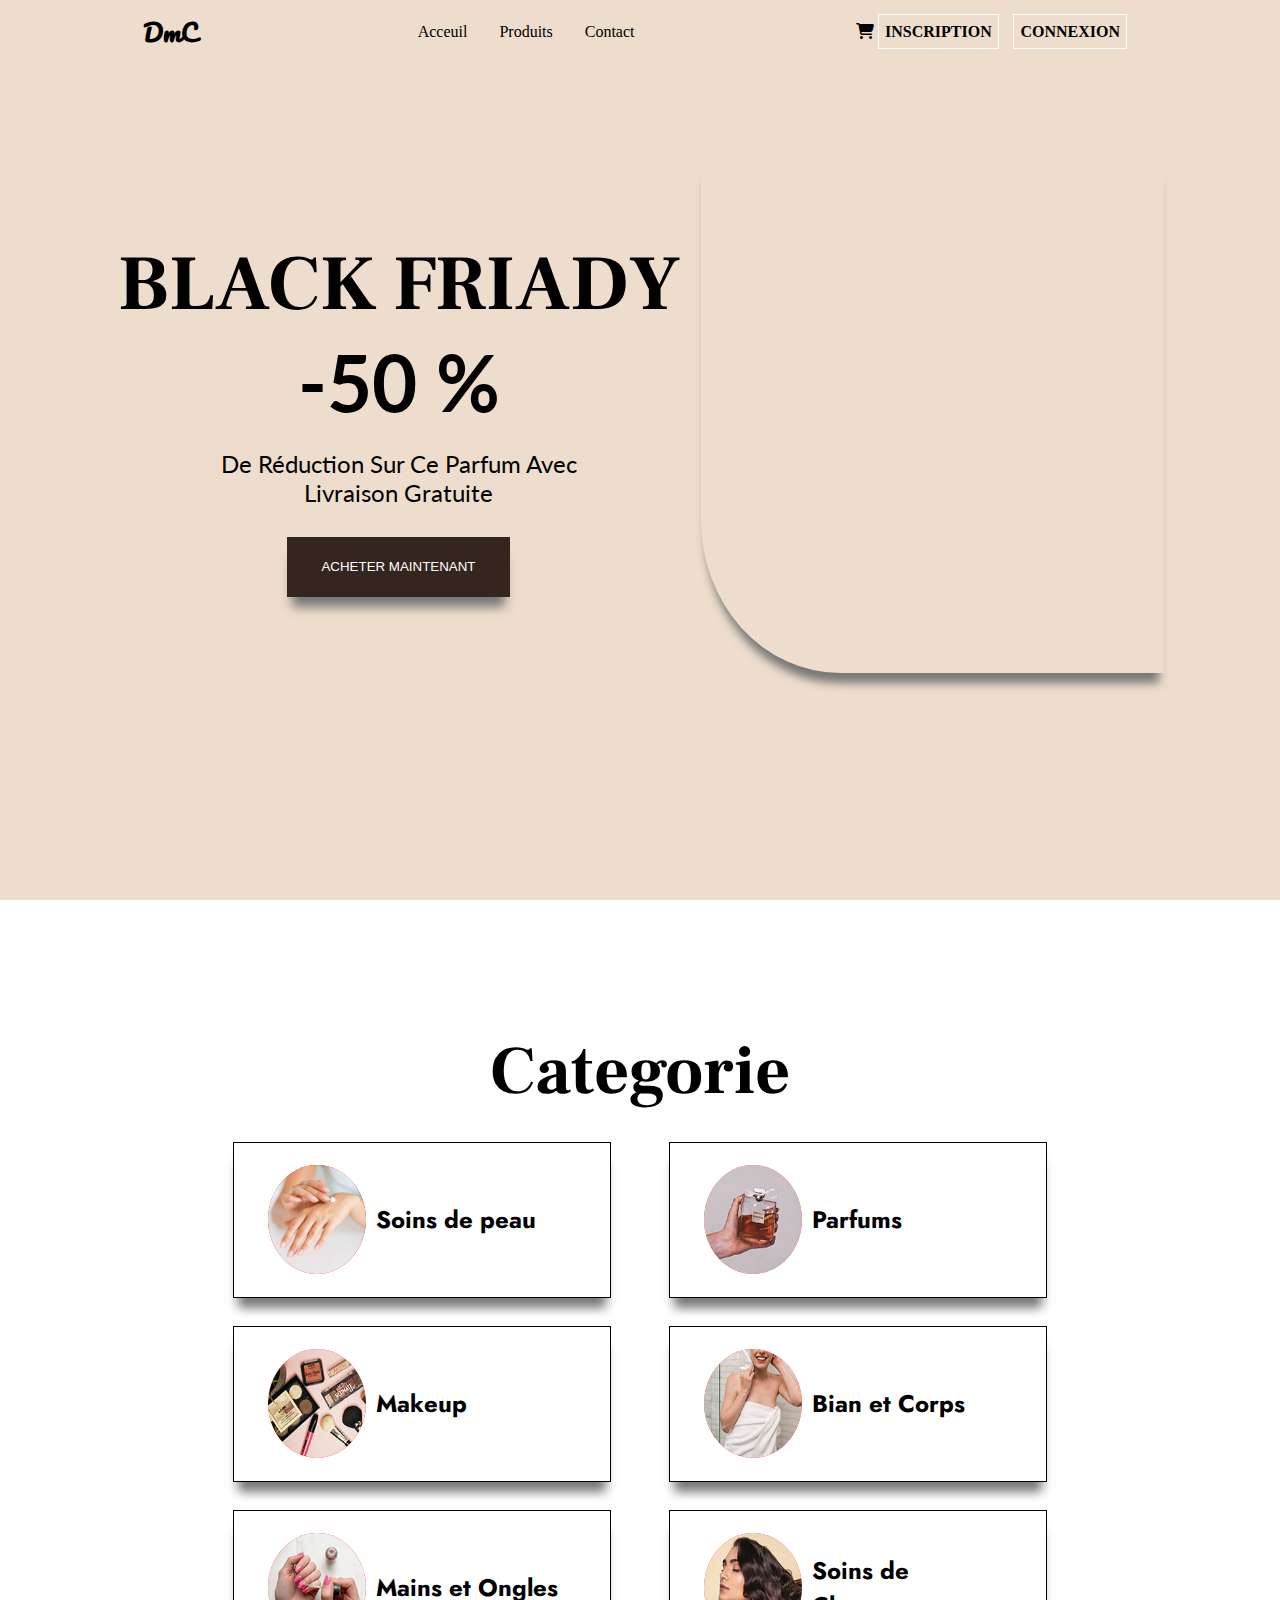
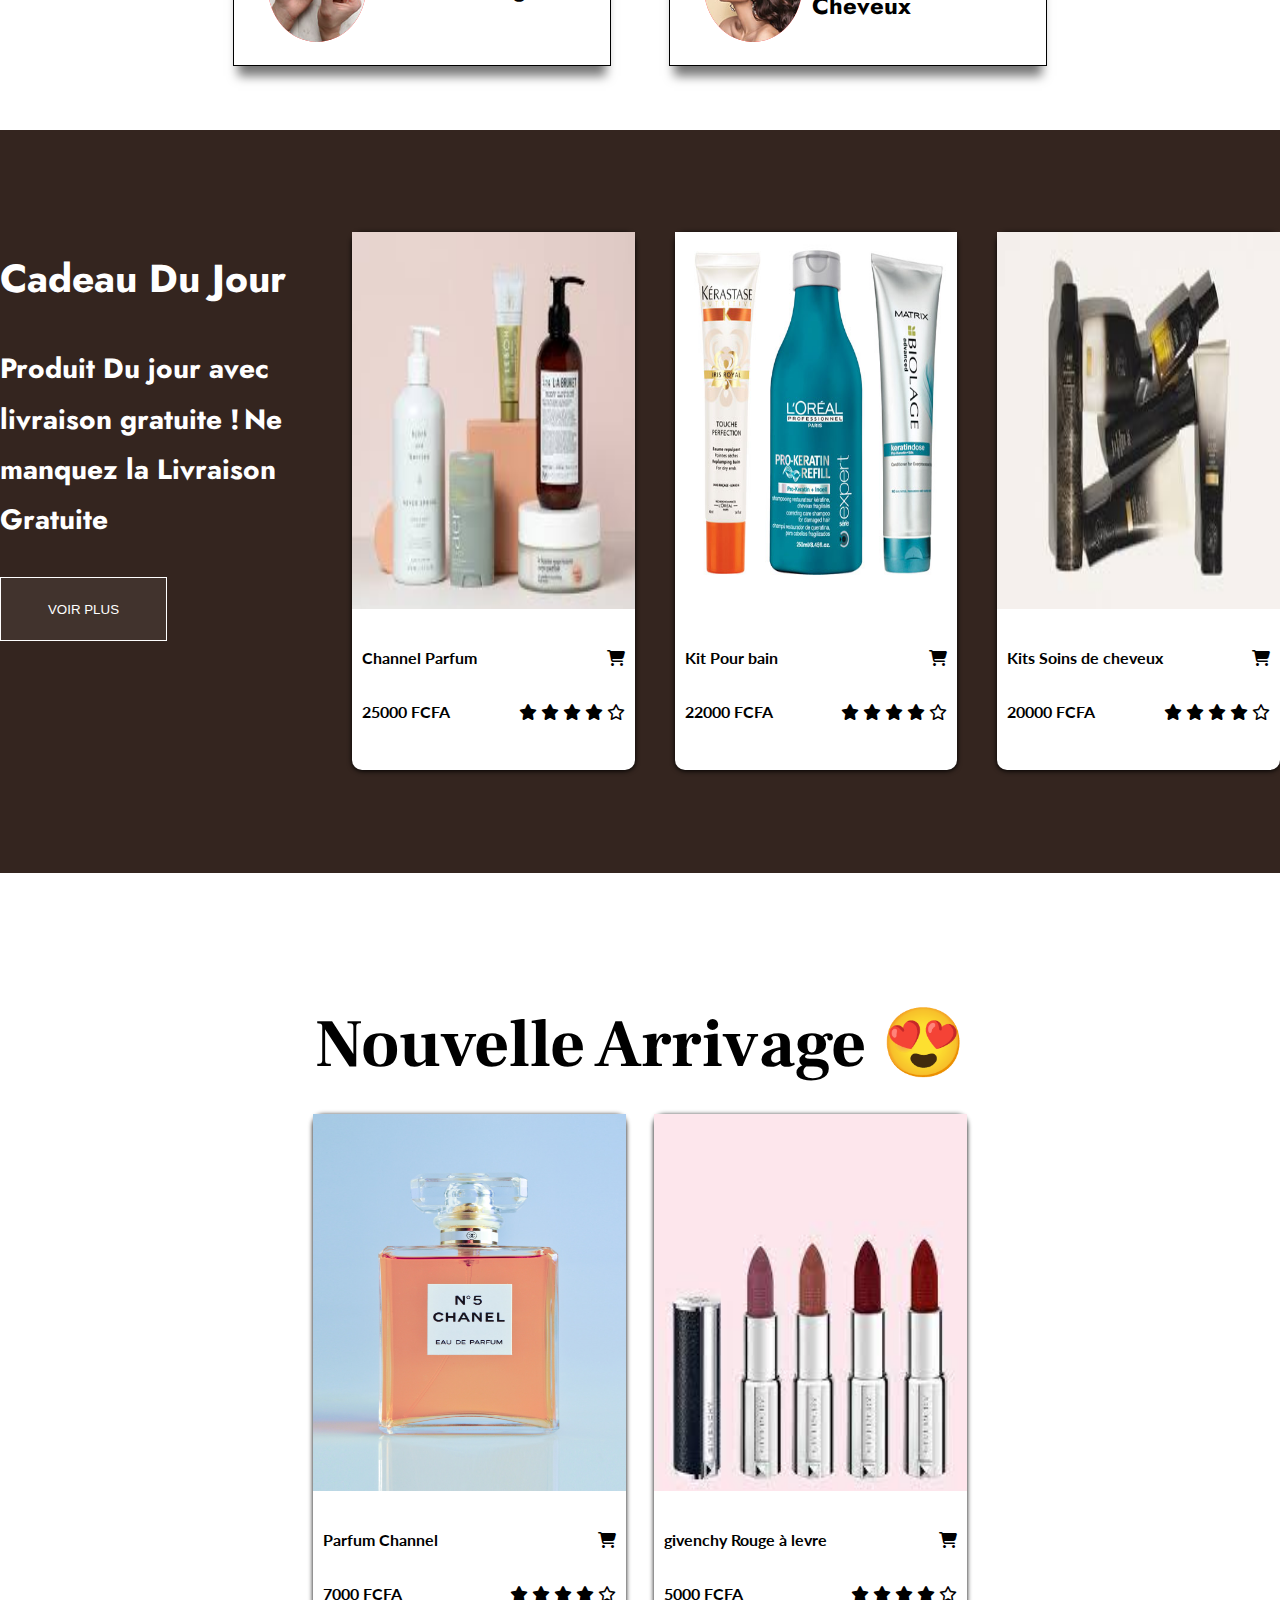
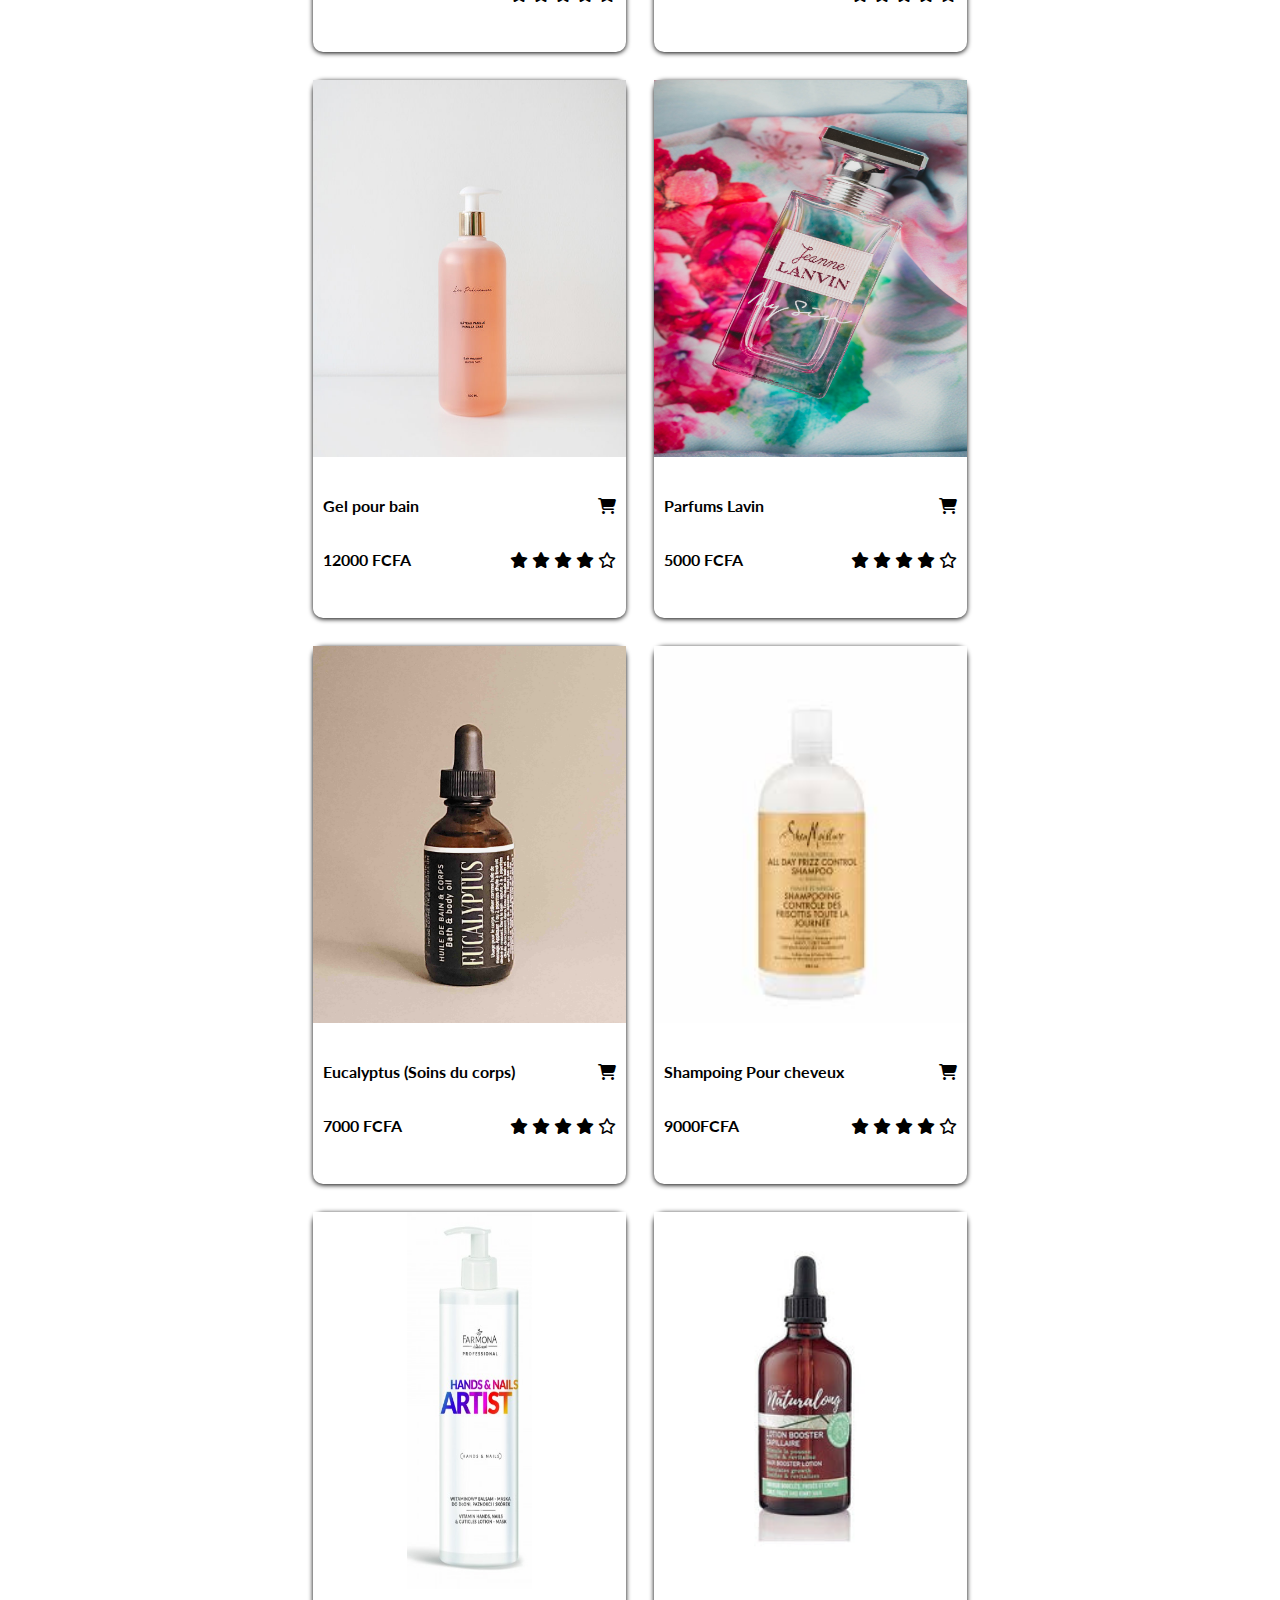
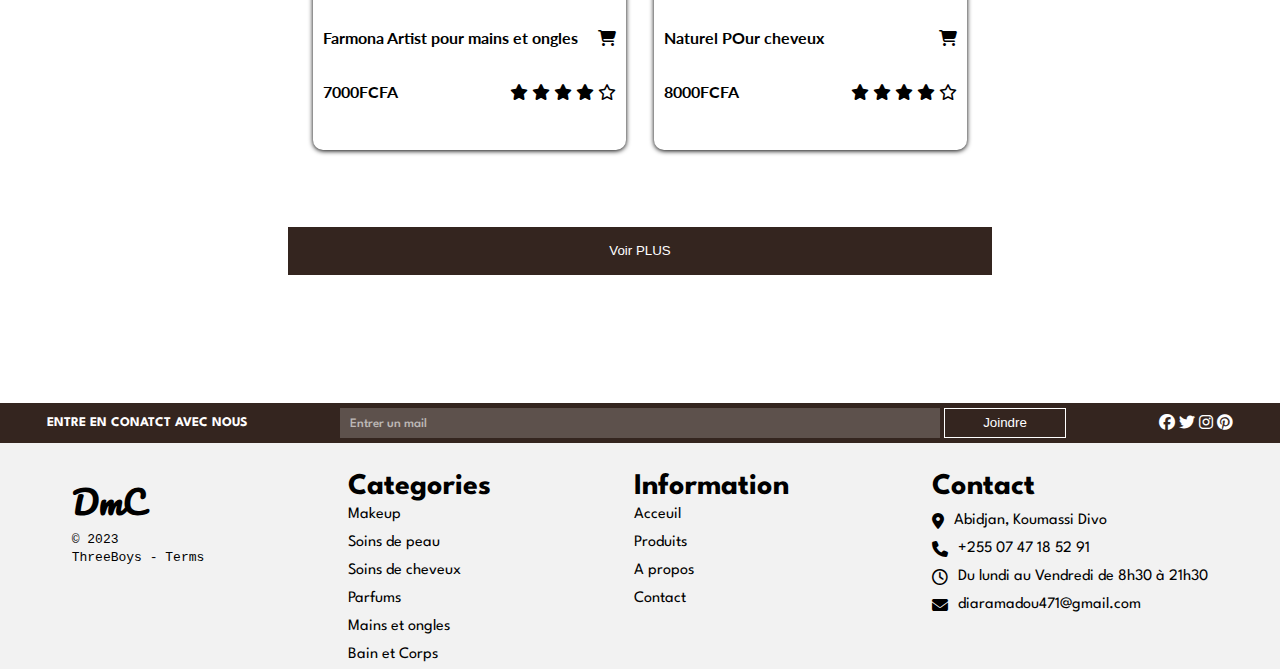
<file: index.html>
<!DOCTYPE html>
<html lang="en">
<head>
  <meta charset="UTF-8">
  <meta http-equiv="X-UA-Compatible" content="IE=edge">
  <meta name="viewport" content="width=device-width, initial-scale=1.0">
  <title>Acceuil</title>
  <link rel="stylesheet" href="../CSS/style.css">
  <link rel="stylesheet" href="https://cdnjs.cloudflare.com/ajax/libs/font-awesome/6.3.0/css/all.min.css">
  
  <link rel="stylesheet" href="https://fonts.googleapis.com/css?family=Audiowide|Lato|Frank+Ruhl+Libre|Roboto|Montserrat|League+Spartan|Pacifico|Jost|">

</head>
<body>

   <!-- header -->
    <header>
      <div class="navbar">
          <div class="logo">
              <a href="index.html">DmC</a>
          </div>
          <ul class="links">
            <li><a href="../index.html">Acceuil</a></li>
            <li><a
              href="../HTML/toutlesproduits.html">Produits</a></li>
            <!-- <li><a href="../HTML/About.html">A propos</a></li> -->
            <li><a href="../HTML/contact.html">Contact</a></li>
          </ul>
          <div class="login">
            <a href="../HTML/panier.html" class="cart"><i class="fa-solid fa-cart-shopping"></i></a>
              <a class="action-btn" href="../HTML/inscription.html">INSCRIPTION</a>
              <a class="action-btn" href="../HTML/connexion.html">CONNEXION</a>
          </div>
          <div class="toggle-btn">
              <i class="fa-solid fa-bars"></i>
          </div>
          
      </div>

      <div class="dropdown-menu open">
        <li><a href="../index.html">Acceuil</a></li>
        <li><a href="../HTML/toutlesproduits.html">Produits</a></li>
        <!-- <li><a href="./HTML/About.html">A propos</a></li> -->
        <li><a href="../HTML/contact.html">Contact</a></li>
      <li> <a class="action-btn" href="../HTML/connexion.html">CONNEXION</a></li>
        <li> <a class="action-btn" href="../HTML/inscription.html">INSCRIPTION</a></li>
      </div>

          <section class="hero">
             <div class="promo">
                  <h1>BLACK FRIADY</h1>
                  <h1>-50 %</h1>
                  <p>de réduction sur ce  parfum avec livraison gratuite</p>
                  <a href="../HTML/toutlesproduits.html"><button class="achater">ACHETER MAINTENANT</button></a>
             </div>
            
              
              <div class="d1"></div>
              <div class="conteneur">
                <div class="d2"></div>
              </div>
          </section>
    </header>

      <!-- Categorie -->

      <div class="cadre">
          <h1>Categorie</h1>

          <div class="collection">
              <div class="makeup">
                  <div class="makeupImg">
                    <img src="../image/Soins-de-peau/Peau1.jpeg" alt="" width="100%" height="100%">
                  </div>
                  <a href="../HTML/toutlesproduits.html"><h3>Soins de peau</h3></a>
              </div>
              <div class="makeup">
                <div class="makeupImg">
                  <img src="../image/Parfums/cat-fgchb.jpeg" alt="" width="100%" height="100%">
                  
                </div>
                <a href="../HTML/toutlesproduits.html"><h3>Parfums</h3></a>
               </div>

              <div class="makeup">
                <div class="makeupImg">
                  <img src="../image/Makeup/makeup.jpeg" alt="" width="100%" height="100%">
                  
                </div>
                <a href="../HTML/toutlesproduits.html"><h3>Makeup</h3></a>
              </div>
              <div class="makeup">
                <div class="makeupImg">
                  <img src="../image/Bain-et-Corps/cat-fcvhnj.jpeg" alt="" width="100%" height="100%">
                  
                </div>
                <a href="../HTML/toutlesproduits.html"><h3>Bian et Corps</h3></a>
              </div>
              <div class="makeup">
                <div class="makeupImg">
                  <img src="../image/Mains-ongles/ongles1.jpeg" alt="" width="100%" height="100%">
                  
                </div>
                <a href="../HTML/toutlesproduits.html"><h3>Mains et Ongles</h3></a>
              </div>
              <div class="makeup">
                <div class="makeupImg">
                  <img src="../image/Soins-de-cheveux/cheveux1.jpeg" alt="" width="100%" height="100%">
                  
                </div>
                <a href="../HTML/toutlesproduits.html"><h3>Soins de Cheveux</h3></a>
              </div>

          </div>


      </div>


      <!-- Produits Kits Avec livraison gratuite -->
        <div class="relatifs">
              <div class="gratos">
                <div class="info">
                    <div class="crasse">Cadeau Du Jour</div>
                    <p>
                      <span class="crass">Produit Du jour avec livraison gratuite !</span>
                      <span class="neMaqr">Ne manquez la Livraison Gratuite</span>
                    </p>

                    <a href="./HTML/toutlesproduits.html"><button class="voirPlus">VOIR PLUS</button></a>
                </div >
                <div class="livraisonGratos">
                  <img src="../image/bain-et-corps.jpeg" alt="">
                  <div class="name">
                      <p class="nomofProduct">Channel Parfum</p>
                      <p><a href="../HTML/produit.html"><i class="fa-solid fa-cart-shopping"></i></a></p>
                  </div>
                  <div class="name">
                  <p class="valeur">
                      <span class="prix">25000 </span>FCFA
                  </p>
                  <p>
                      <i class="fa-solid fa-star demo"></i>
                      <i class="fa-solid fa-star demo"></i>
                      <i class="fa-solid fa-star demo"></i>
                      <i class="fa-solid fa-star demo"></i>
                      <i class="fa-regular fa-star"></i>
                  </p>
              </div>
                </div>
                
                <div class="livraisonGratos">
                  <img src="../image/produits-cheveux.jpeg" alt="">
                  <div class="name">
                      <p class="nomofProduct">Kit Pour bain</p>
                      <p><a href="../HTML/produit.html"><i class="fa-solid fa-cart-shopping"></i></a></p>
                  </div>
                  <div class="name">
                  <p class="valeur">
                    <span class="prix">22000 </span>FCFA
                  </p>
                  <p>
                      <i class="fa-solid fa-star demo"></i>
                      <i class="fa-solid fa-star demo"></i>
                      <i class="fa-solid fa-star demo"></i>
                      <i class="fa-solid fa-star demo"></i>
                      <i class="fa-regular fa-star"></i>
                  </p>
              </div>
                </div>
                <div class="livraisonGratos">
                  <img src="../image/images.jpeg" alt="">
                  <div class="name">
                      <p class="nomofProduct">Kits Soins de cheveux</p>
                      <p><a href="../HTML/produit.html"><i class="fa-solid fa-cart-shopping"></i></a></p>
                  </div>
                  <div class="name">
                  <p class="valeur">
                    <span class="prix">20000 </span>FCFA
                  </p>
                  <p>
                      <i class="fa-solid fa-star demo"></i>
                      <i class="fa-solid fa-star demo"></i>
                      <i class="fa-solid fa-star demo"></i>
                      <i class="fa-solid fa-star demo"></i>
                      <i class="fa-regular fa-star"></i>
                  </p>
              </div>
                </div>
              </div>
        </div>




        <!-- Nouvelle Arrivage -->
        <div class="cadre">
          <h1>Nouvelle Arrivage &#128525;</h1> 

          <div class="collection">
            <div class="livraisonGratos">
              <img src="../image/Parfums/channel.jpeg" alt="">
              <div class="name">
                  <p class="nomofProduct">Parfum Channel</p>
                  <p><a href="../HTML/produit.html"><i class="fa-solid fa-cart-shopping"></i></a></p>
              </div>
              <div class="name">
              <p class="valeur">
                <span class="prix">7000 </span>FCFA
              </p>
              <p>
                  <i class="fa-solid fa-star demo"></i>
                  <i class="fa-solid fa-star demo"></i>
                  <i class="fa-solid fa-star demo"></i>
                  <i class="fa-solid fa-star demo"></i>
                  <i class="fa-regular fa-star"></i>
              </p>
          </div>
            </div>
            <div class="livraisonGratos">
              <img src="../image/givenchy.jpeg" alt="">
              <div class="name">
                  <p class="nomofProduct">givenchy Rouge à levre</p>
                  <p><a href="../HTML/produit.html"><i class="fa-solid fa-cart-shopping"></i></a></p>
              </div>
              <div class="name">
              <p class="valeur">
                <span class="prix">5000 </span>FCFA
              </p>
              <p>
                  <i class="fa-solid fa-star demo"></i>
                  <i class="fa-solid fa-star demo"></i>
                  <i class="fa-solid fa-star demo"></i>
                  <i class="fa-solid fa-star demo"></i>
                  <i class="fa-regular fa-star"></i>
              </p>
          </div>
            </div>

               <div class="livraisonGratos">
                <img src="../image/bain-et-corps1.jpeg" alt="">
                <div class="name">
                    <p class="nomofProduct">Gel pour bain</p>
                    <p><a href="../HTML/produit.html"><i class="fa-solid fa-cart-shopping"></i></a></p>
                </div>
                <div class="name">
                <p class="valeur">
                  <span class="prix">12000   </span>FCFA
                </p>
                <p>
                    <i class="fa-solid fa-star demo"></i>
                    <i class="fa-solid fa-star demo"></i>
                    <i class="fa-solid fa-star demo"></i>
                    <i class="fa-solid fa-star demo"></i>
                    <i class="fa-regular fa-star"></i>
                </p>
            </div>
              </div>
              <div class="livraisonGratos">
                <img src="../image/Parfums/parfums2.jpeg" alt="">
                <div class="name">
                    <p class="nomofProduct">Parfums Lavin</p>
                    <p><a href="../HTML/produit.html"><i class="fa-solid fa-cart-shopping"></i></a></p>
                </div>
                <div class="name">
                <p class="valeur">
                  <span class="prix">5000   </span>FCFA
                </p>
                <p>
                    <i class="fa-solid fa-star demo"></i>
                    <i class="fa-solid fa-star demo"></i>
                    <i class="fa-solid fa-star demo"></i>
                    <i class="fa-solid fa-star demo"></i>
                    <i class="fa-regular fa-star"></i>
                </p>
            </div>
              </div>
              <div class="livraisonGratos">
                <img src="../image/Bain-et-Corps/bain3.jpeg" alt="">
                <div class="name">
                    <p class="nomofProduct">Eucalyptus (Soins du corps)</p>
                    <p><a href="../HTML/produit.html"><i class="fa-solid fa-cart-shopping"></i></a></p>
                </div>
                <div class="name">
                <p class="valeur">
                  <span class="prix">7000 </span>FCFA
                </p>
                <p>
                    <i class="fa-solid fa-star demo"></i>
                    <i class="fa-solid fa-star demo"></i>
                    <i class="fa-solid fa-star demo"></i>
                    <i class="fa-solid fa-star demo"></i>
                    <i class="fa-regular fa-star"></i>
                </p>
            </div>
              </div>
              <div class="livraisonGratos">
                <img src="../image/cheveux.jpeg" alt="">
                <div class="name">
                    <p class="nomofProduct">Shampoing Pour cheveux</p>
                    <p><a href="../HTML/produit.html"><i class="fa-solid fa-cart-shopping"></i></a></p>
                </div>
                <div class="name">
                <p class="valeur">
                  <span class="prix">9000</span>FCFA
                </p>
                <p>
                    <i class="fa-solid fa-star demo"></i>
                    <i class="fa-solid fa-star demo"></i>
                    <i class="fa-solid fa-star demo"></i>
                    <i class="fa-solid fa-star demo"></i>
                    <i class="fa-regular fa-star"></i>
                </p>
            </div>
              </div>
              <div class="livraisonGratos">
                <img src="../image/Mains-ongles/ongles4.jpeg" alt="">
                <div class="name">
                    <p class="nomofProduct">Farmona Artist pour mains et ongles</p>
                    <p><a href="../HTML/produit.html"><i class="fa-solid fa-cart-shopping"></i></a></p>
                </div>
                <div class="name">
                <p class="valeur">
                  <span class="prix">7000</span>FCFA
                </p>
                <p>
                    <i class="fa-solid fa-star demo"></i>
                    <i class="fa-solid fa-star demo"></i>
                    <i class="fa-solid fa-star demo"></i>
                    <i class="fa-solid fa-star demo"></i>
                    <i class="fa-regular fa-star"></i>
                </p>
            </div>
              </div>
              <div class="livraisonGratos">
                <img src="../image/Bain-et-Corps/bain5.jpeg" alt="">
                <div class="name">
                    <p class="nomofProduct">Naturel POur cheveux</p>
                    <p><a href="../HTML/produit.html"><i class="fa-solid fa-cart-shopping"></i></a></p>
                </div>
                <div class="name">
                <p class="valeur">
                  <span class="prix">8000</span>FCFA
                </p>
                <p>
                    <i class="fa-solid fa-star demo"></i>
                    <i class="fa-solid fa-star demo"></i>
                    <i class="fa-solid fa-star demo"></i>
                    <i class="fa-solid fa-star demo"></i>
                    <i class="fa-regular fa-star"></i>
                </p>
            </div>
              </div>
          </div>
             <div class="longVoirPLUS">
              <a href="../HTML/toutlesproduits.html"><button>Voir PLUS</button></a>
             </div>

      </div>
      <!-- Footer -->

  <footer>
    <div class="primaire">

        <h5>ENTRE EN CONATCT AVEC NOUS</h5>

        <div class="login">
          <input placeholder="Entrer un mail">
          <button>Joindre</button>
        </div>

        <div class="logo">
          <i class="fa-brands fa-facebook"></i>
          <i class="fa-brands fa-twitter"></i>
          <i class="fa-brands fa-instagram"></i>
          <i class="fa-brands fa-pinterest"></i>
        </div>

    </div>

    <div class="seconde">
                    
            <div class="log">
                <h1>DmC</h1>
                <code>© 2023 </code><br>
                <code>ThreeBoys - Terms</code>
               
                
            </div>

            <div class="categories">
                <p class="text">Categories</p>

                <p>Makeup</p>
                <p>Soins de peau</p>
                <p>Soins de cheveux</p>
                <p>Parfums</p>
                <p>Mains et ongles</p>
                <p>Bain et Corps</p>
                
            </div>

            <div class="information">
              <p class="text"> Information</p>
              <a href="./index.html">Acceuil</a>
              <a href="../HTML/Produits">Produits</a>
              <a href="../HTML/Apropos">A propos</a>
              <a href="../HTML/contact.html">Contact</a>
            </div>

            
            <div id="Contact">
                
                    <p class="text">Contact</p>
                    <div class="cont1">
                        <i class="fa-sharp fa-solid fa-location-dot"></i>
                        <p>Abidjan, Koumassi Divo</p>
                    </div>
                    <div class="cont1">
                        <i class="fa-solid fa-phone"></i>
                        <p>+255 07 47 18 52 91</p>
                    </div>
                    <div class="cont1">
                        <i class="fa-regular fa-clock"></i>
                        <p>Du lundi au Vendredi de 8h30 à 21h30</p>
                    </div>
                    <div class="cont1">
                        <i class="fa-solid fa-envelope"></i>
                        <p><a id="mail" href="mailto:diaramadou471@gmail.com">diaramadou471@gmail.com</a></p>
                    </div>
                
            </div>

          
    </div>  

  </footer> 









  
  <script>
    var toggleBtn = document.querySelector('.toggle-btn')
    var toggleBtnicon = document.querySelector('.toggle-btn i')
    var dropdownMenu = document.querySelector('.dropdown-menu')
    console.log(toggleBtn, toggleBtnicon, dropdownMenu)

    toggleBtn.onclick = function(){
      console.log(dropdownMenu.classList.toggle('open'))
      const isOpen = dropdownMenu.classList.contains('open')

      toggleBtnicon.classList = isOpen 

      ? "fa-solid fa-xmark"
      : "fa-solid fa-bars"
    }

  </script>
  <script src="./js/script.js"></script>
</body>
</html>
</file>
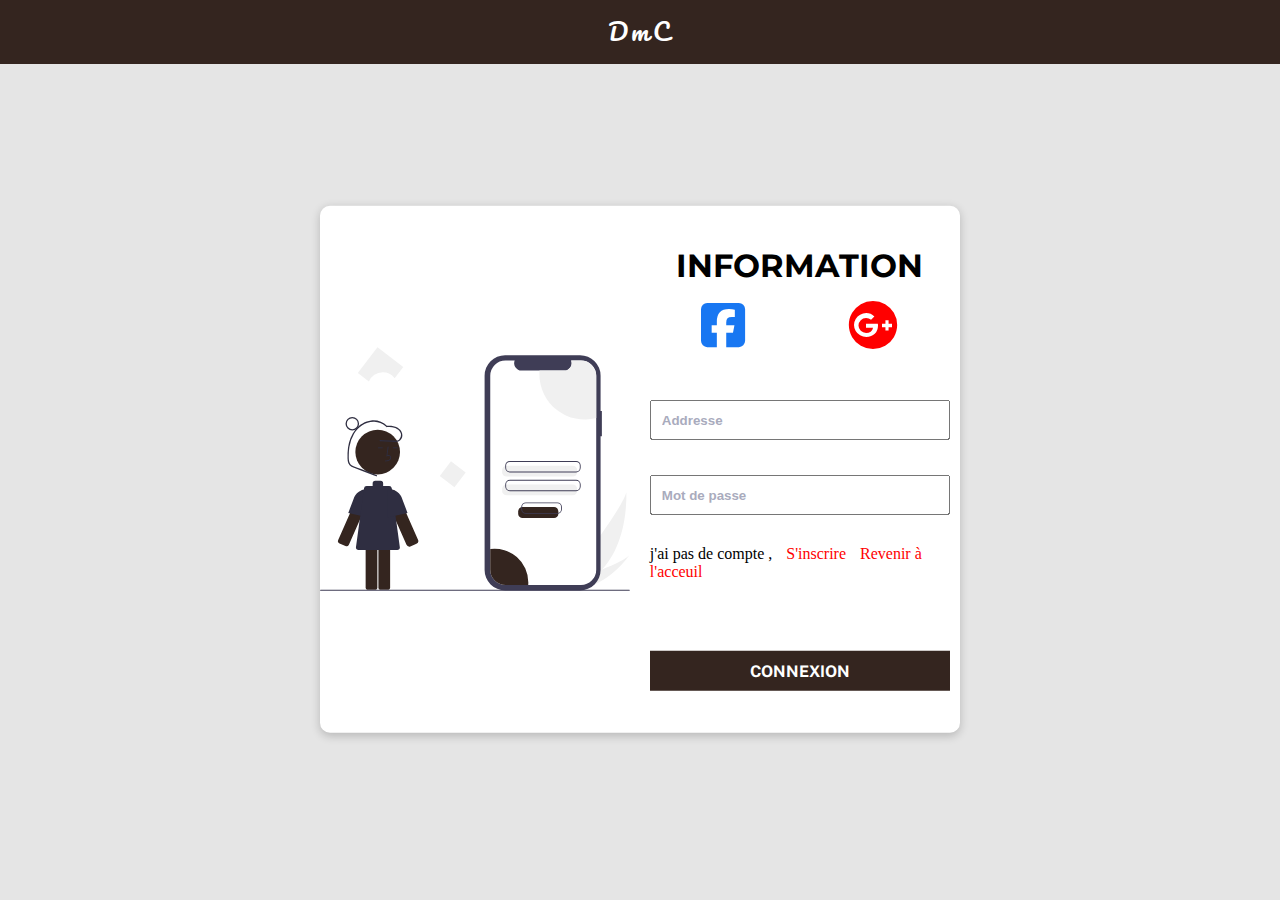
<file: HTML/connexion.html>
<!DOCTYPE html>
<html lang="en">
<head>
  <meta charset="UTF-8">
  <meta http-equiv="X-UA-Compatible" content="IE=edge">
  <meta name="viewport" content="width=$, initial-scale=1.0">
  <title>Connexion</title>
  <link rel="stylesheet" href="../CSS/connexion.css">
  <link rel="stylesheet" href="https://cdnjs.cloudflare.com/ajax/libs/font-awesome/6.3.0/css/all.min.css">
  <link href="https://fonts.googleapis.com/css2?family=Montserrat:wght@200&family=Pacifico&family=Public+Sans:wght@100&display=swap" rel="stylesheet">
</head>
<body>

  <!-- ******************** HEADER ************************ -->
  <header>
    <h1>DmC</h1>
  </header>


  <!-- Formulaire -->

  <div class="content">
      
    <article>
            <div class="div1">
                
                    <svg data-name="Layer 1" xmlns="http://www.w3.org/2000/svg" width="708" height="555.86743" viewBox="0 0 708 555.86743" xmlns:xlink="http://www.w3.org/1999/xlink"><path id="b10fb2cf-c586-4c5f-9fbf-e678f5ffa3db-219" data-name="Path 133" d="M890.46523,679.51478a211.72219,211.72219,0,0,1-46.19649,37.27045c-.39154.24069-.7897.4667-1.18925.70031l-27.639-24.46263c.29035-.26957.61188-.57235.95806-.90494C836.99246,672.563,939.22932,535.83823,946.042,502.54351,945.57186,505.31735,952.18923,614.09419,890.46523,679.51478Z" transform="translate(-246 -172.06628)" fill="#f0f0f0"/><path id="a32c10c7-75df-4179-a648-6a8d2a687209-220" data-name="Path 134" d="M849.6017,721.5053c-.52265.12466-1.0544.24137-1.58764.34772l-20.7355-18.35251c.40524-.14119.87883-.30927,1.42046-.49568,8.89662-3.15026,35.39436-12.66026,61.76413-23.49189,28.33447-11.64369,56.53311-24.79986,62.59765-33.227C951.75986,648.244,911.68646,707.62224,849.6017,721.5053Z" transform="translate(-246 -172.06628)" fill="#f0f0f0"/><path d="M890.08181,317.64639h-2.95289V236.75278a46.819,46.819,0,0,0-46.819-46.81906H668.92579a46.819,46.819,0,0,0-46.81911,46.81891v443.7888a46.819,46.819,0,0,0,46.819,46.81906H840.30972a46.819,46.819,0,0,0,46.81915-46.81888V375.22785h2.95294Z" transform="translate(-246 -172.06628)" fill="#3f3d56"/><path d="M877.1627,237.07439V680.21716a34.95659,34.95659,0,0,1-34.9693,34.95674H669.98426a34.95435,34.95435,0,0,1-34.957-34.95674V237.07439a34.95435,34.95435,0,0,1,34.957-34.95674h20.89839a16.61888,16.61888,0,0,0,15.38341,22.87963h98.18146a16.60126,16.60126,0,0,0,15.384-22.87963H842.1934A34.95659,34.95659,0,0,1,877.1627,237.07439Z" transform="translate(-246 -172.06628)" fill="#fff"/><path d="M823.59459,467.3551H672.22789a10.0113,10.0113,0,0,1-10-10v-4.97754a10.0113,10.0113,0,0,1,10-10h151.3667a10.0113,10.0113,0,0,1,10,10v4.97754A10.0113,10.0113,0,0,1,823.59459,467.3551Z" transform="translate(-246 -172.06628)" fill="#f0f0f0"/><path d="M823.59459,510.26233H672.22789a10.0113,10.0113,0,0,1-10-10v-4.97754a10.0113,10.0113,0,0,1,10-10h151.3667a10.0113,10.0113,0,0,1,10,10v4.97754A10.0113,10.0113,0,0,1,823.59459,510.26233Z" transform="translate(-246 -172.06628)" fill="#f0f0f0"/><path d="M831.16637,457.75891H679.79967a10.512,10.512,0,0,1-10.5-10.5v-4.97754a10.512,10.512,0,0,1,10.5-10.5h151.3667a10.512,10.512,0,0,1,10.5,10.5v4.97754A10.512,10.512,0,0,1,831.16637,457.75891Zm-151.3667-23.97754a8.50951,8.50951,0,0,0-8.5,8.5v4.97754a8.50951,8.50951,0,0,0,8.5,8.5h151.3667a8.50951,8.50951,0,0,0,8.5-8.5v-4.97754a8.50951,8.50951,0,0,0-8.5-8.5Z" transform="translate(-246 -172.06628)" fill="#3f3d56"/><path d="M831.16637,500.66614H679.79967a10.512,10.512,0,0,1-10.5-10.5V485.1886a10.512,10.512,0,0,1,10.5-10.5h151.3667a10.512,10.512,0,0,1,10.5,10.5v4.97754A10.512,10.512,0,0,1,831.16637,500.66614ZM679.79967,476.6886a8.50951,8.50951,0,0,0-8.5,8.5v4.97754a8.50951,8.50951,0,0,0,8.5,8.5h151.3667a8.50951,8.50951,0,0,0,8.5-8.5V485.1886a8.50951,8.50951,0,0,0-8.5-8.5Z" transform="translate(-246 -172.06628)" fill="#3f3d56"/><path d="M877.1627,237.07439V333.4641A103.53895,103.53895,0,0,1,747.28027,233.38945q0-4.24023.34076-8.39217h56.82649a16.60126,16.60126,0,0,0,15.384-22.87963H842.1934A34.95659,34.95659,0,0,1,877.1627,237.07439Z" transform="translate(-246 -172.06628)" fill="#f0f0f0"/><path d="M722.04076,709.15425c0,2.03176-.0758,4.03834-.23971,6.01965H669.98426a34.95435,34.95435,0,0,1-34.957-34.95674v-47.3998a77.07339,77.07339,0,0,1,87.01347,76.33689Z" transform="translate(-246 -172.06628)" fill="#34251f"/><path d="M304.12133,625.985a6.00681,6.00681,0,0,0,7.911-3.0669l46.67932-105.79394a13.3793,13.3793,0,0,0-17.0774-17.876h-.00012a13.19944,13.19944,0,0,0-6.75012,5.78027,13.64886,13.64886,0,0,0-.65442,1.293l-46.67932,105.794a5.99964,5.99964,0,0,0,3.06738,7.91162Z" transform="translate(-246 -172.06628)" fill="#34251f"/><path d="M356.79528,560.55725l-46.17176-10.26074,11.428-30.23193a31.94972,31.94972,0,0,1,34.299-23.62793l.44483.04931Z" transform="translate(-246 -172.06628)" fill="#2f2e41"/><path d="M450.055,627.49817a7.02814,7.02814,0,0,1-6.41186-4.17676L396.964,517.52747a14.38052,14.38052,0,0,1,25.60937-12.99707v-.00049a14.61775,14.61775,0,0,1,.70264,1.38818l46.6792,105.794a7.00007,7.00007,0,0,1-3.57862,9.23l-13.96142,6.15966-.00708-.01562A6.94406,6.94406,0,0,1,450.055,627.49817Z" transform="translate(-246 -172.06628)" fill="#34251f"/><path d="M385.48546,591.16907a6.00671,6.00671,0,0,0-6,6V720.18323a6.00672,6.00672,0,0,0,6,6H400.245a6.00672,6.00672,0,0,0,6-6V597.16907a6.00671,6.00671,0,0,0-6-6Z" transform="translate(-246 -172.06628)" fill="#34251f"/><path d="M356.29308,591.16907a6.00671,6.00671,0,0,0-6,6V720.18323a6.00672,6.00672,0,0,0,6,6h14.75976a6.00672,6.00672,0,0,0,6-6V597.16907a6.00671,6.00671,0,0,0-6-6Z" transform="translate(-246 -172.06628)" fill="#34251f"/><circle cx="131.82814" cy="239.22404" r="51" fill="#34251f"/><path d="M394.79994,432.69926c3.30591-.09179,7.42029-.20654,10.59-2.522a8.13272,8.13272,0,0,0,3.20008-6.07275,5.47082,5.47082,0,0,0-1.86036-4.49315c-1.65551-1.39894-4.073-1.72707-6.67822-.96144l2.69922-19.72559-1.98144-.27148L397.596,421.84282l1.65466-.75928c1.91834-.87988,4.55164-1.32764,6.188.05518a3.51513,3.51513,0,0,1,1.15271,2.8955,6.14689,6.14689,0,0,1-2.38123,4.52784c-2.46667,1.80175-5.74621,2.03418-9.46582,2.13818Z" transform="translate(-246 -172.06628)" fill="#2f2e41"/><rect x="166.54982" y="228.55925" width="10.77161" height="2" fill="#2f2e41"/><rect x="132.54982" y="228.55925" width="10.77161" height="2" fill="#2f2e41"/><path d="M428.36168,628.11938l-18.356-134a6.00013,6.00013,0,0,0-5.94482-5.18566H390.20543a6.02466,6.02466,0,0,0,.08985-1v-5a6.00015,6.00015,0,0,0-6-6h-12a6.00014,6.00014,0,0,0-6,6v5a6.02466,6.02466,0,0,0,.08984,1H352.52965a6.00049,6.00049,0,0,0-5.94482,5.18566l-18.356,134a6,6,0,0,0,5.94434,6.81434h88.24414A6,6,0,0,0,428.36168,628.11938Z" transform="translate(-246 -172.06628)" fill="#2f2e41"/><path d="M399.79528,560.55725V496.486l.44482-.04931a31.96115,31.96115,0,0,1,34.31543,23.68017l11.41138,30.17969Z" transform="translate(-246 -172.06628)" fill="#2f2e41"/><path d="M375.25992,463.88179l-35.27546-13.69192c-5.76827-2.23892-11.56878-4.40968-17.30651-6.72569a19.72637,19.72637,0,0,1-6.66153-3.92617,13.09008,13.09008,0,0,1-3.32111-6.42695c-1.22347-5.17132-1.00226-10.82516-.915-16.10249a122.69927,122.69927,0,0,1,1.42174-17.24065,83.28557,83.28557,0,0,1,10.65027-30.38043c9.89272-16.23155,26.93718-28.44363,46.5429-27.469,9.07668.4512,18.20557,3.70824,24.94937,9.914a15.75138,15.75138,0,0,0,2.35507,2.28248,3.26776,3.26776,0,0,0,1.87567.12592q1.23442-.07942,2.47088-.12124a51.04308,51.04308,0,0,1,8.56551.35928,27.12111,27.12111,0,0,1,14.13035,5.86736c3.37014,2.89908,6.11233,6.99171,6.39451,11.53986a13.65989,13.65989,0,0,1-4.6143,11.15057c-4.20852,3.54694-10.2131,2.30024-15.26138,2.03278l-18.49376-.97979-9.37018-.49642c-1.92935-.10222-1.92373,2.89808,0,3l24.90494,1.31945c4.00221.212,8.127.73168,12.13244.49169a13.57368,13.57368,0,0,0,8.33317-3.35238,16.62754,16.62754,0,0,0,5.03664-15.60115c-1.284-6.13755-5.85183-11.21468-11.20665-14.23511-7.28613-4.1098-15.988-4.50357-24.14076-3.896l1.06066.43934c-9.22224-9.89816-23.34855-14.07733-36.61026-12.61482-14.00229,1.54417-26.45612,9.35584-35.40409,20.03753-9.97644,11.90941-15.413,26.75957-17.52653,42.02983a139.839,139.839,0,0,0-1.082,24.87973,31.35039,31.35039,0,0,0,1.85228,10.75107,15.39035,15.39035,0,0,0,7.22512,7.74612,103.39756,103.39756,0,0,0,11.46784,4.71084L342.436,454.3438l25.52829,9.90863,6.49811,2.5222c1.80087.699,2.581-2.2006.79752-2.89284Z" transform="translate(-246 -172.06628)" fill="#2f2e41"/><path d="M319.79528,361.93372a15.5,15.5,0,1,1,15.5-15.5A15.51744,15.51744,0,0,1,319.79528,361.93372Zm0-28a12.5,12.5,0,1,0,12.5,12.5A12.51408,12.51408,0,0,0,319.79528,333.93372Z" transform="translate(-246 -172.06628)" fill="#2f2e41"/><rect x="528.17702" y="440.81546" width="42.23651" height="42.23651" transform="translate(147.61407 -410.75474) rotate(37.40978)" fill="#f0f0f0"/><path d="M389.29528,228.93372a33.94883,33.94883,0,0,1,27.27734,13.70214l19.58984-25.6137-58.77881-44.95588-44.95556,58.779,25.33349,19.37585A34.003,34.003,0,0,1,389.29528,228.93372Z" transform="translate(-246 -172.06628)" fill="#f0f0f0"/><path d="M953,727.93372H247a1,1,0,0,1,0-2H953a1,1,0,0,1,0,2Z" transform="translate(-246 -172.06628)" fill="#3f3d56"/><path d="M780.68737,562.00305H708.8253a10.0113,10.0113,0,0,1-10-10v-4.97754a10.0113,10.0113,0,0,1,10-10h71.86207a10.0113,10.0113,0,0,1,10,10v4.97754A10.0113,10.0113,0,0,1,780.68737,562.00305Z" transform="translate(-246 -172.06628)" fill="#34251f"/><path d="M788.25939,552.40735H716.39708a10.512,10.512,0,0,1-10.5-10.5v-4.97754a10.512,10.512,0,0,1,10.5-10.5h71.86231a10.512,10.512,0,0,1,10.5,10.5v4.97754A10.512,10.512,0,0,1,788.25939,552.40735Zm-71.86231-23.97754a8.50951,8.50951,0,0,0-8.5,8.5v4.97754a8.50951,8.50951,0,0,0,8.5,8.5h71.86231a8.50951,8.50951,0,0,0,8.5-8.5v-4.97754a8.50951,8.50951,0,0,0-8.5-8.5Z" transform="translate(-246 -172.06628)" fill="#3f3d56"/></svg>
            </div>
            <div class="container">
              <h1>INFORMATION</h1>
              <div class="logo">
                  <div class="logo1">
                    <i class="fa-brands fa-square-facebook"></i>
                  </div>
                  <div class="logo2">
                    <i class="fa-brands fa-google-plus"></i>
                  </div>
              </div>
              <form id="form">
                 
                  <div class="otrdiv">
                      <input type="email" id="email" placeholder="Addresse"><br>
                      <input type="password" id ="password" placeholder="Mot de passe"><br>
                    
                  </div>
        
                  <p>
                      j'ai pas de compte , <a href="../HTML/inscription.html">S'inscrire</a>
                      <a href="../index.html">Revenir à l'acceuil</a>
                  </p>
                  <p id="erreur"></p>
                  <button class="btn" type="submit" href="../index.html">CONNEXION</button>
              </form>
            </div>
    </article>
     
  </div>








  <script src="../js/connexion.js"></script>
</body>
</html>
</file>
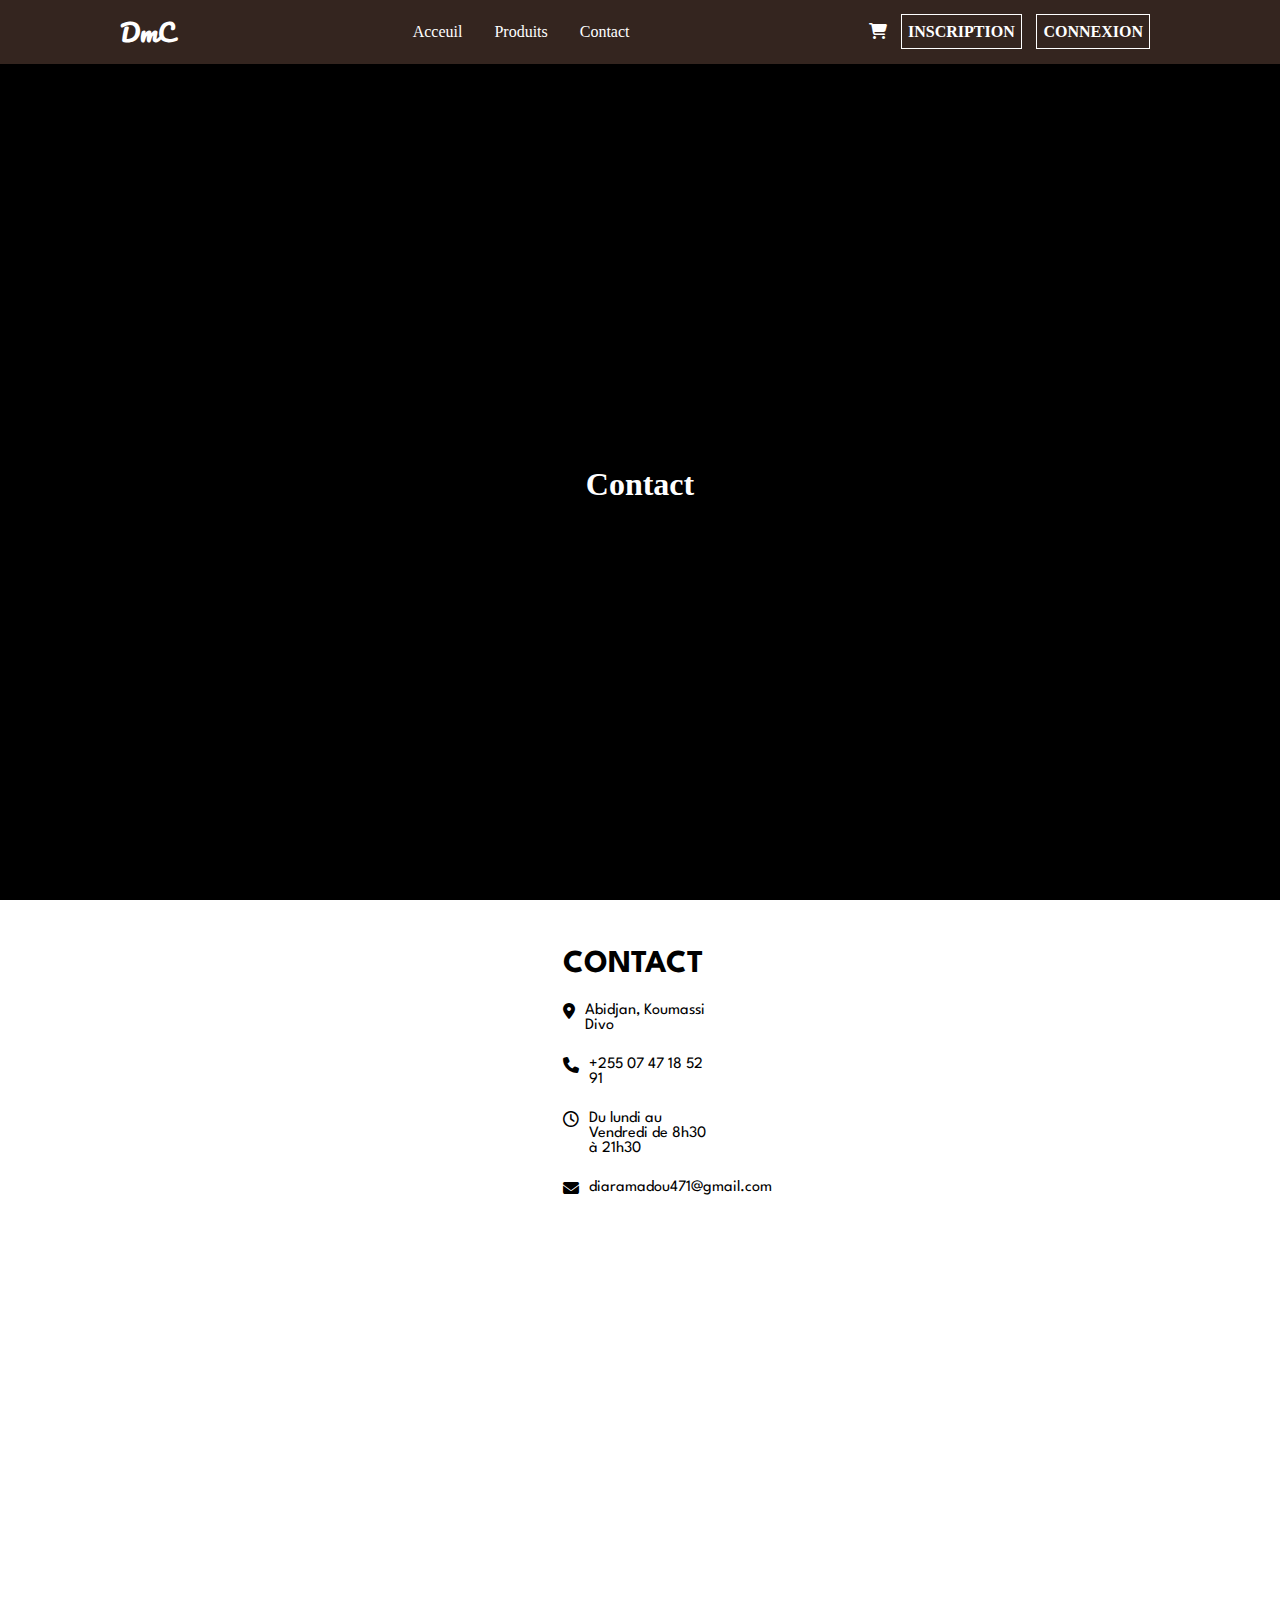
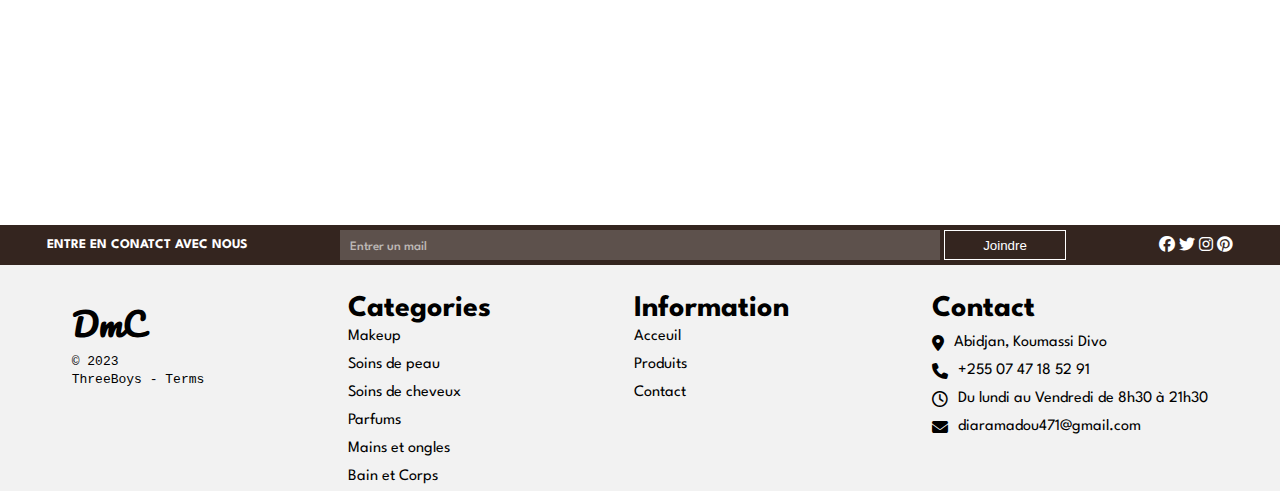
<file: HTML/contact.html>
<!DOCTYPE html>
<html lang="en">
<head>
  <meta charset="UTF-8">
  <meta http-equiv="X-UA-Compatible" content="IE=edge">
  <meta name="viewport" content="width=device-width, initial-scale=1.0">
  <title>Contact</title>
   <link href="https://fonts.googleapis.com/css2?family=Montserrat:wght@200&family=Pacifico&family=Public+Sans:wght@100&display=swap" rel="stylesheet"> 

   <link rel="stylesheet" href="https://cdnjs.cloudflare.com/ajax/libs/font-awesome/6.3.0/css/all.min.css">
                
   <link rel="stylesheet" href="../CSS/contact.css">
</head>
<body>
 <header>
          <div class="navbar">
              <div class="logo">
                  <a href="../index.html">DmC</a>
              </div>
              <ul class="links">
                <li><a href="../index.html">Acceuil</a></li>
                <li><a
                   href="../HTML/produit.html">Produits</a></li>
               
                <li><a href="..HTML/contact.html">Contact</a></li>
              </ul>
              <div class="login">
                <a href="" class="cart"><i class="fa-solid fa-cart-shopping"></i></a>
                  <a class="action-btn" href="../HTML/inscription.html">INSCRIPTION</a>
                  <a class="action-btn" href="../HTML/inscription.html">CONNEXION</a>
              </div>
              <div class="toggle-btn">
                  <i class="fa-solid fa-bars"></i>
              </div>
                
          </div>

          <div class="dropdown-menu open">
            <li><a href="../index.html">Acceuil</a></li>
            <li><a href="../HTML/produit.html">Produits</a></li>
            <!-- <li><a href="../HTML/About.html">A propos</a></li> -->
            <li><a href="../HTML/contact.html">Contact</a></li>
            <li> <a class="action-btn" href="../HTML/connexion.html">CONNEXION</a></li>
            <li> <a class="action-btn" href="../HTML/inscription.html">INSCRIPTION</a></li>
          </div>

          <section class="hero">
              <h1>Contact</h1>
               <p>
                <!--  Lorem ipsum dolor sit amet, consectetur adipisicing elit. Accusamus, dolorum? -->
              </p>
          </section>
    </header> 


<!-- ************************* Contact *************************** -->

     <div class="contact">
              <div class="info">
                  <h1>CONTACT</h1>

                  <div>
                    <i class="fa-sharp fa-solid fa-location-dot"></i>
                    <p>Abidjan, Koumassi Divo</p>
                  </div>
                  <div>
                    <i class="fa-solid fa-phone"></i>
                    <p>+255 07 47 18 52 91</p>
                  </div>
                  <div>
                    <i class="fa-regular fa-clock"></i>
                    <p>Du lundi au Vendredi de 8h30 à 21h30</p>
                  </div>
                  <div>
                
                    <i class="fa-solid fa-envelope"></i>
                    <p><a id="mail" href="mailto:diaramadou471@gmail.com">diaramadou471@gmail.com</a></p>
                  </div>
              </div>
          
              <div class="carte">
                
                <iframe src="https://www.google.com/maps/embed?pb=!1m18!1m12!1m3!1d15890.930011807524!2d-3.986697!3d5.304373!2m3!1f0!2f0!3f0!3m2!1i1024!2i768!4f13.1!3m3!1m2!1s0xfc1ec0769e3de3b%3A0xc851759008be63fb!2sIACC!5e0!3m2!1sfr!2sci!4v1676306555970!5m2!1sfr!2sci" width="600" height="450" style="border:0;" allowfullscreen="" loading="lazy" referrerpolicy="no-referrer-when-downgrade"></iframe>
              </div>


               <!-- <div id="subject">
                    <input type="text" name="" id="" placeholder="Email"><br>
                    <input type="password" name="" id="" placeholder="Mot de passe"><br>
                    <input type="text" name="" id="" placeholder="subject"><br>
                    <button type="submit">Envoyer</button>
                    </div>
              </div> -->
   
      </div>  


<!-- ************************* FOOTER *************************** -->
    <footer>
          <div class="primaire">

              <h5>ENTRE EN CONATCT AVEC NOUS</h5>

              <div class="login">
                <input placeholder="Entrer un mail">
                <button>Joindre</button>
              </div>

              <div class="logo">
                <i class="fa-brands fa-facebook"></i>
                <i class="fa-brands fa-twitter"></i>
                <i class="fa-brands fa-instagram"></i>
                <i class="fa-brands fa-pinterest"></i>
              </div>

          </div>

          <div class="seconde">
                          
                  <div class="log">
                      <h1>DmC</h1>
                      <code>© 2023 </code><br>
                      <code>ThreeBoys - Terms</code>
                     
                      
                  </div>

                  <div class="categories">
                      <p class="text">Categories</p>

                      <p>Makeup</p>
                      <p>Soins de peau</p>
                      <p>Soins de cheveux</p>
                      <p>Parfums</p>
                      <p>Mains et ongles</p>
                      <p>Bain et Corps</p>
                      
                  </div>

                  <div class="information">
                    <p class="text"> Information</p>
                    <a href="../index.html">Acceuil</a>
                    <a href="../HTML/Produits">Produits</a>
                   
                    <a href="../HTML/contact.html">Contact</a>
                  </div>

                  
                  <div id="Contact">
                      
                          <p class="text">Contact</p>
                          <div class="cont1">
                              <i class="fa-sharp fa-solid fa-location-dot"></i>
                              <p>Abidjan, Koumassi Divo</p>
                          </div>
                          <div class="cont1">
                              <i class="fa-solid fa-phone"></i>
                              <p>+255 07 47 18 52 91</p>
                          </div>
                          <div class="cont1">
                              <i class="fa-regular fa-clock"></i>
                              <p>Du lundi au Vendredi de 8h30 à 21h30</p>
                          </div>
                          <div class="cont1">
                              <i class="fa-solid fa-envelope"></i>
                              <p><a id="mail" href="mailto:diaramadou471@gmail.com">diaramadou471@gmail.com</a></p>
                          </div>
                      
                  </div>

                
          </div>  

      </footer> 

  <script>
    var toggleBtn = document.querySelector('.toggle-btn')
    var toggleBtnicon = document.querySelector('.toggle-btn i')
    var dropdownMenu = document.querySelector('.dropdown-menu')
    console.log(toggleBtn, toggleBtnicon, dropdownMenu)

    toggleBtn.onclick = function(){
      console.log(dropdownMenu.classList.toggle('open'))
      const isOpen = dropdownMenu.classList.contains('open')

      toggleBtnicon.classList = isOpen 

      ? "fa-solid fa-xmark"
      : "fa-solid fa-bars"
    }

  </script>
</body>
</html>
</file>
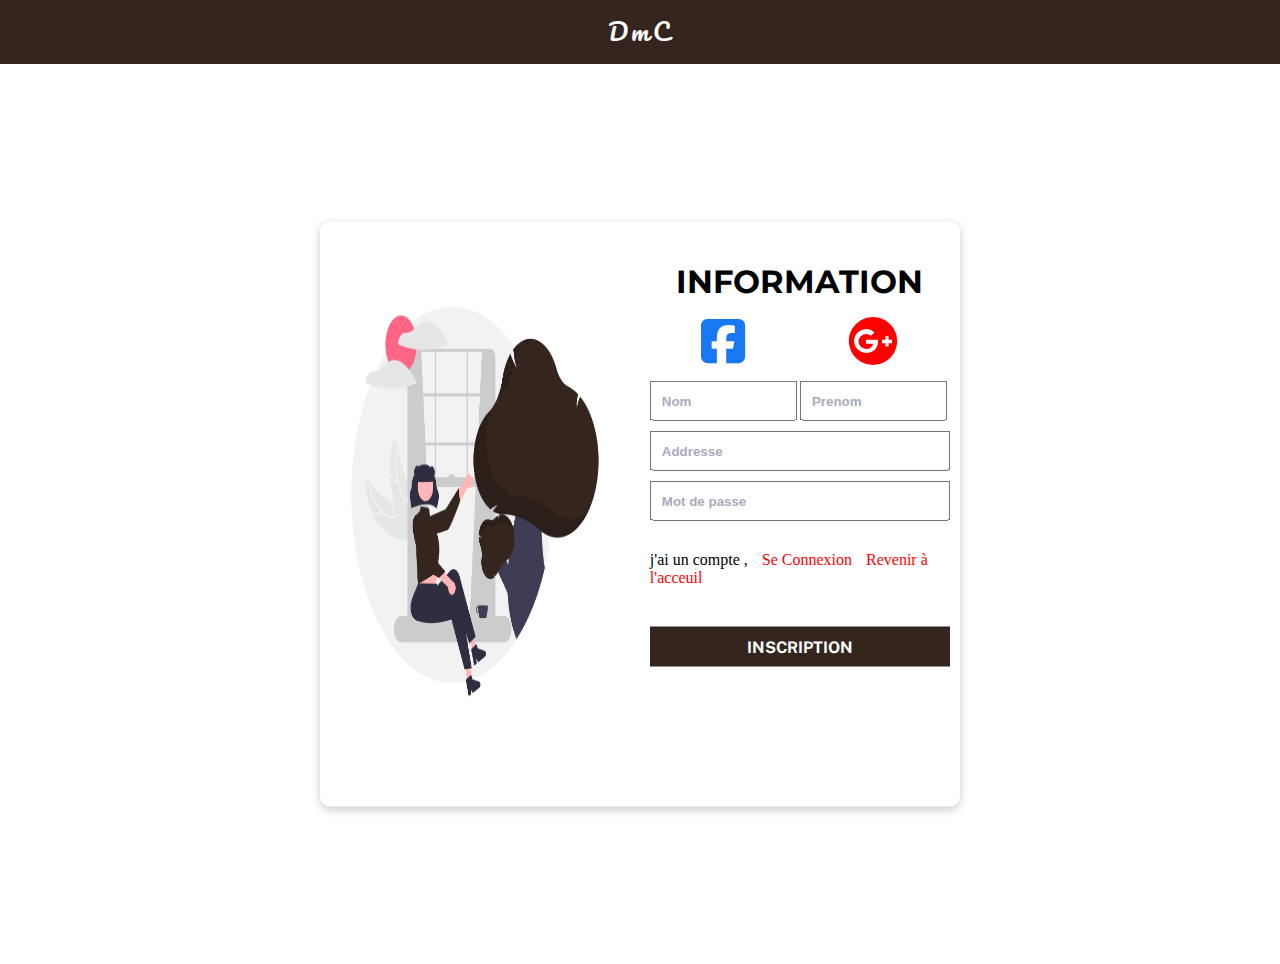
<file: HTML/inscription.html>
<!DOCTYPE html>
<html lang="en">
<head>
  <meta charset="UTF-8">
  <meta http-equiv="X-UA-Compatible" content="IE=edge">
  <meta name="viewport" content="width=$, initial-scale=1.0">
  <title>Inscription</title>
  <link rel="stylesheet" href="/CSS/inscritption.css">
  <link rel="stylesheet" href="https://cdnjs.cloudflare.com/ajax/libs/font-awesome/6.3.0/css/all.min.css">
  
  <link href="https://fonts.googleapis.com/css2?family=Montserrat:wght@200&family=Pacifico&family=Public+Sans:wght@100&display=swap" rel="stylesheet">
</head>
<body>

  <!-- ******************** HEADER ************************ -->
  <header>
    <h1>DmC</h1>
  </header>


  <!-- Formulaire -->

  <div class="content">
      <article>
        <div class="div1">
          <div class="img">
            <img src="/image/undraw_Welcome_re_h3d9.png" alt="" srcset="">
     
          </div>
        </div>
        <div class="container">
           <h1>INFORMATION</h1>
          <div class="logo">
              <div class="logo1">
                <i class="fa-brands fa-square-facebook"></i>
              </div>
              <div class="logo2">
                <i class="fa-brands fa-google-plus"></i>
              </div>
          </div>
          <form id="form" action="../HTML/connexion.html">
              <div class="user">
                  <input type="text" id="Nom" placeholder="Nom">
                  <input type="text" id="Prenom" placeholder="Prenom">
              </div>
              <!-- <div class="number">
                <select id="select">
                    <option value="1">+255</option>
                    <option value="2">+256</option>
                    <option value="3">+257</option>
                    <option value="4">+258</option>
                    <option value="5">+259</option>
                  </select>
                <input type="tel" id="tel" placeholder="07 47 18 52 91">
            </div> -->
           <div class="otrdiv">
            <input type="email" id="email" placeholder="Addresse"><br>
            <input type="password" id="password" placeholder="Mot de passe"><br>
            <!-- <input type="password"  placeholder="Confirmation de mot de passe"> -->
           </div>
    
            <p>
                j'ai un compte , <a href="../HTML/connexion.html">Se Connexion</a>
                 <a href="/index.html">Revenir à l'acceuil</a>
            </p>
    
            <button class="btn" >INSCRIPTION</button>
          </form> 
  
        </div>
      </article>
  </div>








  <script src="../js/inscription.js"></script>
</body>
</html>
</file>
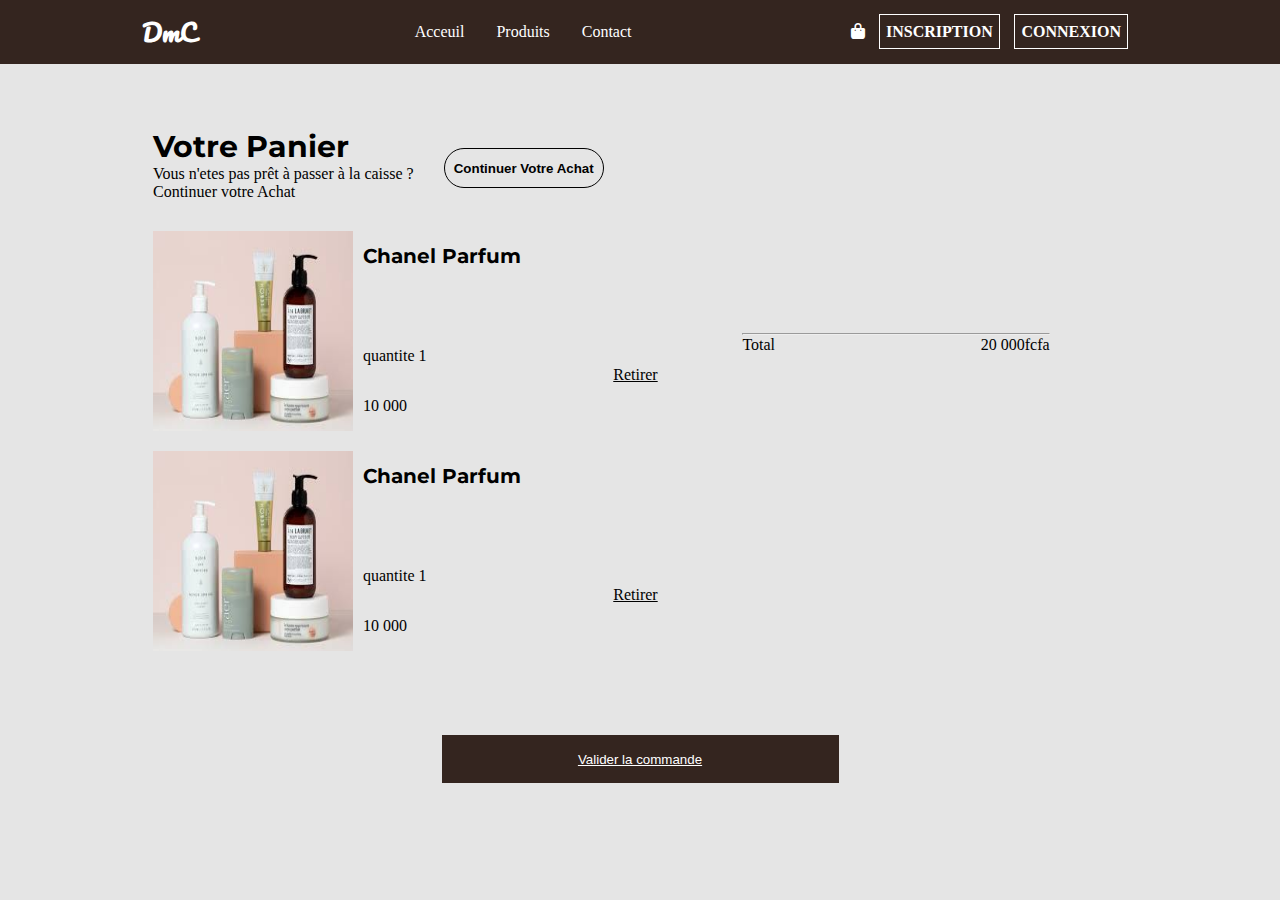
<file: HTML/panier.html>
<!DOCTYPE html>
<html lang="en">
<head>
    <meta charset="UTF-8">
    <meta http-equiv="X-UA-Compatible" content="IE=edge">
    <meta name="viewport" content="width=device-width, initial-scale=1.0">
    <title>Mon Panier</title>
    <link rel="stylesheet" href="https://cdnjs.cloudflare.com/ajax/libs/font-awesome/6.3.0/css/all.min.css">
    <link rel="stylesheet" href="../CSS/panier.css">
    <link rel="stylesheet" href="https://fonts.googleapis.com/css?family=Audiowide|Sofia|Trirong|Roboto|Montserrat|League+Spartan|Pacifico|">
</head>
<body>
    <header>
        <div class="navbar">
            <div class="logo">
                <a href="../index.html">DmC</a>
            </div>
            <ul class="links">
              <li><a href="../index.html">Acceuil</a></li>
              <li><a
                 href="../HTML/toutlesproduits.html">Produits</a></li>
              
              <li><a href="../HTML/contact.html">Contact</a></li>
            </ul>
            <div class="login">
              <a href="../HTML/panier.html" class="cart"><i class="fa-solid fa-bag-shopping"></i></a>
                <a class="action-btn" href="../HTML/inscription.html">INSCRIPTION</a>
                <a class="action-btn" href="../HTML/connexion.html">CONNEXION</a>
            </div>
            <div class="toggle-btn">
                <i class="fa-solid fa-bars"></i>
            </div>
              
        </div>

        <div class="dropdown-menu open">
          <li><a href="../index.html">Acceuil</a></li>
          <li><a href="../HTML/produit.html">Produits</a></li>
          <!-- <li><a href="/HTML/About.html">A propos</a></li> -->
          <li><a href="../HTML/contact.html">Contact</a></li>
          <li> <a class="action-btn" href="../HTML/connexion.html">CONNEXION</a></li>
          <li> <a class="action-btn" href="../HTML/inscription.html">INSCRIPTION</a></li>
        </div>

            <!-- <section class="hero">
                <h1>Contact</h1>
                <p>
                Lorem ipsum dolor sit amet, consectetur adipisicing elit. Accusamus, dolorum?
                </p>
            </section> -->
  </header> 


    <div class="container">
            <div class="achat">
                <div class="titre">
                    <p>
                        <span id="votre" >Votre Panier</span> <br>
                        Vous n'etes pas prêt à passer à la caisse ? <br> Continuer votre Achat
                    </p>
                    <button class="btn-ctn">
                        <a href="../HTML/toutlesproduits.html">Continuer Votre Achat</a>
                    </button>
                </div>                                                                                                                                                                      
                <div class="produits">
                    <div class="VotrePanier">
                            <div class="img-prd">
                                <img src="../image/bain-et-corps.jpeg" width="100%" height="100%" alt="">
                            </div>
                            <div class="prd">
                                <div class="text">
                                    <h4 id="NomProduits">Chanel Parfum</h4><br>
                                    <span class="quantite">
                                        quantite <span id="qte">1</span>
                                    </span><br>
                                    <span id="mtn">10 000</span>
                                </div>
                                <div class="retirer">
                                    <a href="#" id="retirer">Retirer</a>
                                </div>
                            </div>
                    </div>
                    <div class="VotrePanier">
                        <div class="img-prd">
                            <img src="../image/bain-et-corps.jpeg" width="100%" height="100%" alt="">
                        </div>
                        <div class="prd">
                            <div class="text">
                                <h4>Chanel Parfum</h4> <br>
                                <span class="quantite">
                                    quantite <span id="qte">1</span>
                                </span><br>
                                <span class="mtn">10 000</span>
                            </div>
                            <div class="retirer">
                                <a href="#">Retirer</a>
                            </div>
                        </div>
                </div>
                    
                </div>
            </div>

            <div class="total">
                <hr class="trait">
                <div class="mtntotal">
                    <p>Total</p>
                    <p><span class="somme">20 000</span>fcfa</p>
                </div>
            </div>
    </div>

    
    <div class="commande">
        <button>
            <a href="https://wa.me/2250747185291">Valider la commande</a>
        </button>
    </div>

































  <script>
    var toggleBtn = document.querySelector('.toggle-btn')
    var toggleBtnicon = document.querySelector('.toggle-btn i')
    var dropdownMenu = document.querySelector('.dropdown-menu')
    console.log(toggleBtn, toggleBtnicon, dropdownMenu)

    toggleBtn.onclick = function(){
      console.log(dropdownMenu.classList.toggle('open'))
      const isOpen = dropdownMenu.classList.contains('open')

      toggleBtnicon.classList = isOpen 

      ? "fa-solid fa-xmark"
      : "fa-solid fa-bars"
    }

  </script>
</body>
</html>
</file>
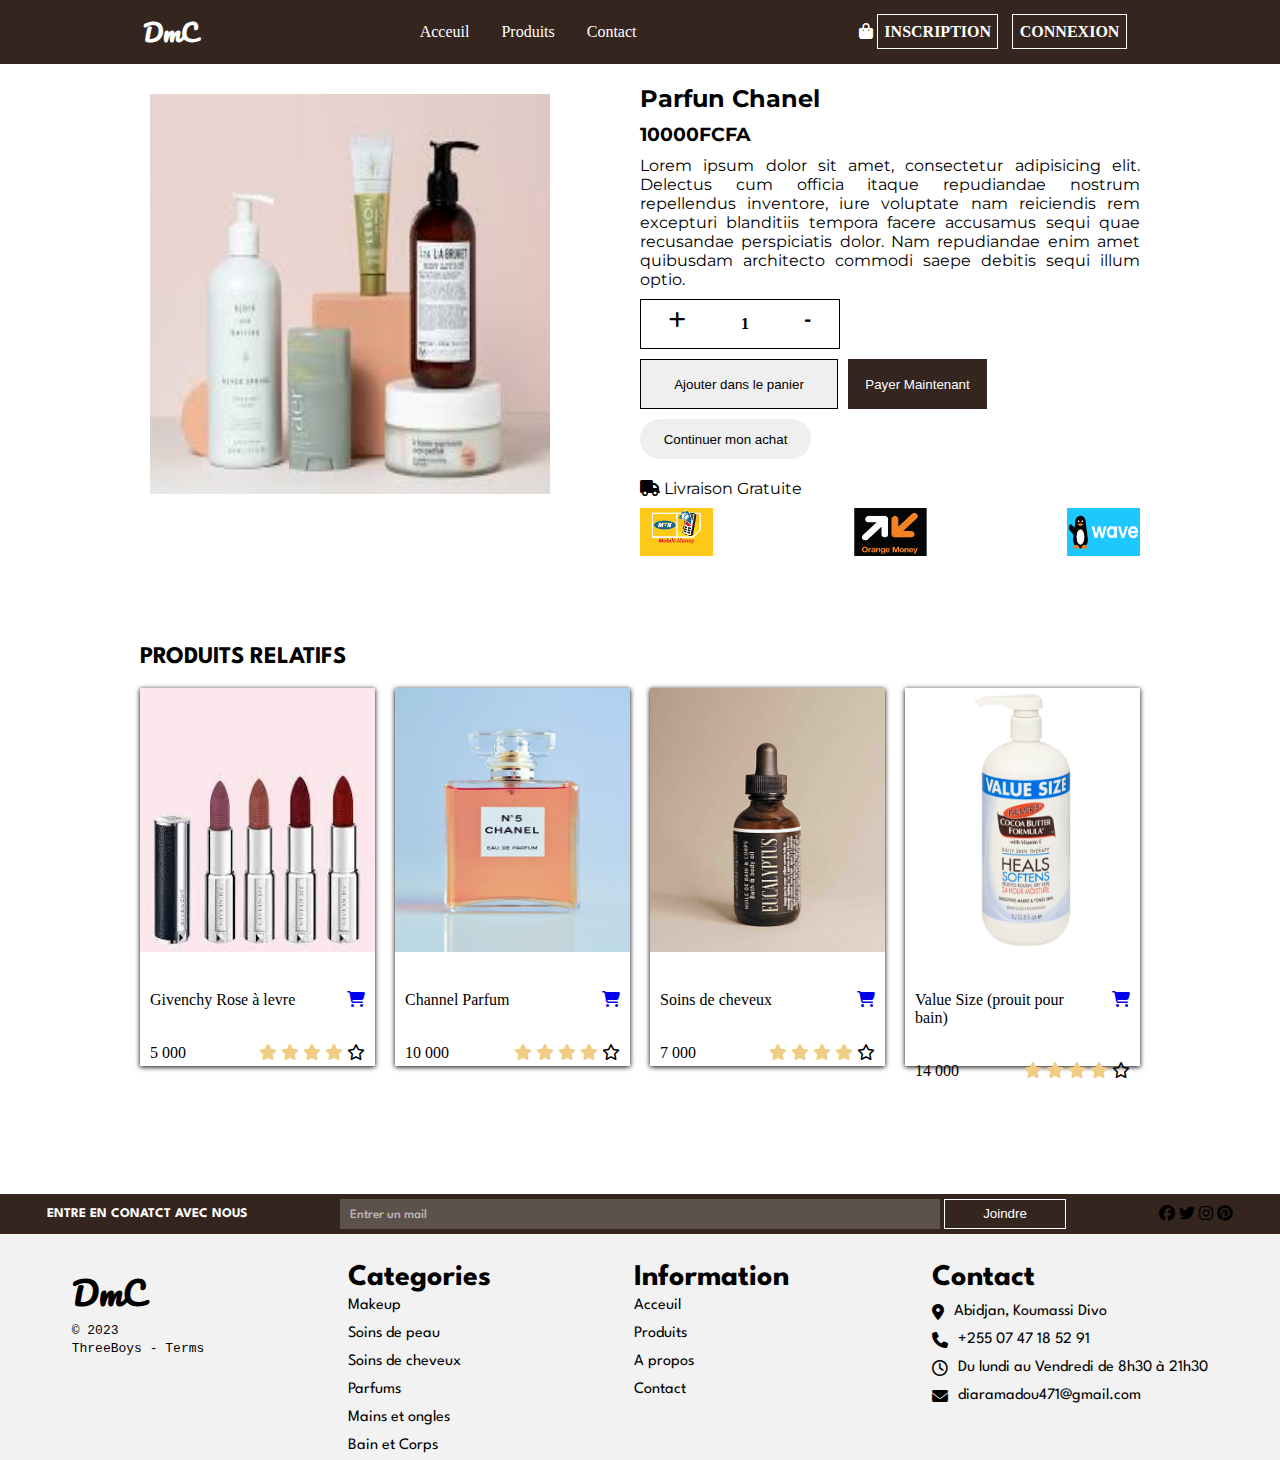
<file: HTML/produit.html>
<!DOCTYPE html>
<html lang="en">
<head>
    <meta charset="UTF-8">
    <meta http-equiv="X-UA-Compatible" content="IE=edge">
    <meta name="viewport" content="width=device-width, initial-scale=1.0">
    <title>Mon produit</title>

    <link rel="stylesheet" href="https://cdnjs.cloudflare.com/ajax/libs/font-awesome/6.3.0/css/all.min.css">
    <link rel="stylesheet" href="../CSS/produit.css">
    <link rel="stylesheet" href="https://fonts.googleapis.com/css?family=Audiowide|Sofia|Trirong|Roboto|Montserrat|League+Spartan|Pacifico|">

</head>
<body>
        <!-- ***********************   Navbar     *********************** -->


        <header>
            <div class="navbar">
                <div class="logo">
                    <a href="../index.html">DmC</a>
                </div>
                <ul class="links">
                  <li><a href="../index.html">Acceuil</a></li>
                  <li><a
                     href="../HTML/toutlesproduits.html">Produits</a></li>
               
                  <li><a href="../HTML/contact.html">Contact</a></li>
                </ul>
                <div class="login">
                  <a href="../HTML/panier.html" class="cart"><i class="fa-solid fa-bag-shopping"></i></a>
                    <a class="action-btn" href="../HTML/inscription.html">INSCRIPTION</a>
                    <a class="action-btn" href="../HTML/inscription.html">CONNEXION</a>
                </div>
                <div class="toggle-btn">
                    <i class="fa-solid fa-bars"></i>
                </div>
                  
            </div>
    
            <div class="dropdown-menu open">
              <li><a href="../index.html">Acceuil</a></li>
              <li><a href="../HTML/produit.html">Produits</a></li>
             
              <li><a href="../HTML/contact.html">Contact</a></li>
              <li> <a class="action-btn" href="../HTML/inscription.html">CONNEXION</a></li>
              <li> <a class="action-btn" href="../HTML/inscription.html">INSCRIPTION</a></li>
            </div>
    
                
        </header> 


        <!-- PRODUITS -->
        <div class="container">
              <div class="photo">
                  <img src="../image/bain-et-corps.jpeg" width="400px" height="400px" alt="">
              </div>
              <div class="contenu">
                    <h2 id="NomProduits">Parfun Chanel</h2>
                    <h3 class="prix">
                        <span class="montnt" id="montant">10000</span>FCFA
                    </h3>
                   <p>Lorem ipsum dolor sit amet, consectetur adipisicing elit. Delectus cum officia itaque repudiandae nostrum repellendus inventore, iure voluptate nam reiciendis rem excepturi blanditiis tempora facere accusamus sequi quae recusandae perspiciatis dolor. Nam repudiandae enim amet quibusdam architecto commodi saepe debitis sequi illum optio.</p>
                    <div class="copnt">
                        <h3 class="plus" id="plus"><i class="fa-sharp fa-solid fa-plus"></i></h3>
                        <h4 class="mtn" id="qte">1</h4>
                        <h3 class="Moins" id="Moins">-</h3>
                    </div>
                    <div class="paie">
                        
                          <button class="ajout"><a href="../HTML/produit.html">Ajouter dans le panier</a></button>
                       

                          <button class="payer"><a href="../HTML/panier.html">Payer Maintenant</a></button>
                        
                        
                    </div>
                    <button class="monAchat"><a href="../HTML/produit.html">Continuer mon achat</a></button>
                    <p class="livrai">
                      <i class="fa-solid fa-truck"></i> Livraison Gratuite
                    </p>
                   <div class="money">
                     <div class="mtn">
                        <img src="../image/mtn.png" alt="">
                     </div>
                     <div class="orange">
                      <img src="../image/om.png" alt="">
                     </div>
                     <div class="wave">
                      <img src="../image/wave.png" alt="">
                     </div>
                     
                   </div>
              </div>


        </div>





        <div class="relatifs">
            <h2>PRODUITS RELATIFS</h2>
            <div class="product">
                  <div class="cardre"> 
                      <img src="../image/givenchy.jpeg" alt="">
                      <div class="name">
                          <p>Givenchy Rose à levre</p>
                          <p><a href="../HTML/produit.html"><i class="fa-solid fa-cart-shopping"></i></a></p>
                      </div>
                      <div class="name">
                        <p class="valeur">
                          <span id="prix">5 000  </span>
                        </p>
                        <p>
                            <i class="fa-solid fa-star demo"></i>
                            <i class="fa-solid fa-star demo"></i>
                            <i class="fa-solid fa-star demo"></i>
                            <i class="fa-solid fa-star demo"></i>
                            <i class="fa-regular fa-star"></i>
                        </p>
                    </div>
                  </div>
                  <div class="cardre"> 
                    <img src="../image/Parfums/channel.jpeg" alt="">
                    <div class="name">
                        <p>Channel Parfum</p>
                        <p><a href="../HTML/produit.html"><i class="fa-solid fa-cart-shopping"></i></a></p>
                    </div>
                    <div class="name">
                      <p class="valeur">
                        <span id="prix">10 000  </span>
                      </p>
                      <p>
                          <i class="fa-solid fa-star demo"></i>
                          <i class="fa-solid fa-star demo"></i>
                          <i class="fa-solid fa-star demo"></i>
                          <i class="fa-solid fa-star demo"></i>
                          <i class="fa-regular fa-star"></i>
                      </p>
                  </div>
                  </div>
                  <div class="cardre"> 
                    <img src="../image/Bain-et-Corps/bain3.jpeg" alt="">
                    <div class="name">
                        <p>Soins de cheveux</p>
                        <p><a href="../HTML/produit.html"><i class="fa-solid fa-cart-shopping"></i></a></p>
                    </div>
                    <div class="name">
                      <p class="valeur">
                        <span id="prix">7 000  </span>
                      </p>
                      <p>
                          <i class="fa-solid fa-star demo"></i>
                          <i class="fa-solid fa-star demo"></i>
                          <i class="fa-solid fa-star demo"></i>
                          <i class="fa-solid fa-star demo"></i>
                          <i class="fa-regular fa-star"></i>
                      </p>
                  </div>
                  </div>
                  <div class="cardre"> 
                    <img src="../image/Soins-de-peau/Peau4.jpeg" alt="">
                    <div class="name">
                        <p>Value Size (prouit pour bain)</p>
                        <p><a href="../HTML/produit.html"><i class="fa-solid fa-cart-shopping"></i></a></p>
                    </div>
                    <div class="name">
                      <p class="valeur">
                        <span id="prix">14 000  </span>
                      </p>
                      <p>
                          <i class="fa-solid fa-star demo"></i>
                          <i class="fa-solid fa-star demo"></i>
                          <i class="fa-solid fa-star demo"></i>
                          <i class="fa-solid fa-star demo"></i>
                          <i class="fa-regular fa-star"></i>
                      </p>
                  </div>
                  </div>
            </div>
        </div>


        
<!-- ************************* FOOTER *************************** -->
    <footer>
          <div class="primaire">

              <h5>ENTRE EN CONATCT AVEC NOUS</h5>

              <div class="login">
                <input placeholder="Entrer un mail">
                <button>Joindre</button>
              </div>

              <div class="logo">
                <i class="fa-brands fa-facebook"></i>
                <i class="fa-brands fa-twitter"></i>
                <i class="fa-brands fa-instagram"></i>
                <i class="fa-brands fa-pinterest"></i>
              </div>

          </div>

          <div class="seconde">
                          
                  <div class="log">
                      <h1>DmC</h1>
                      <code>© 2023 </code><br>
                      <code>ThreeBoys - Terms</code>
                     
                      
                  </div>

                  <div class="categories">
                      <p class="text">Categories</p>

                      <p>Makeup</p>
                      <p>Soins de peau</p>
                      <p>Soins de cheveux</p>
                      <p>Parfums</p>
                      <p>Mains et ongles</p>
                      <p>Bain et Corps</p>
                      
                  </div>

                  <div class="information">
                    <p class="text"> Information</p>
                    <a href="/index.html">Acceuil</a>
                    <a href="../HTML/Produits">Produits</a>
                    <a href="../HTML/Apropos">A propos</a>
                    <a href="../HTML/contact.html">Contact</a>
                  </div>

                  
                  <div id="Contact">
                      
                          <p class="text">Contact</p>
                          <div class="cont1">
                              <i class="fa-sharp fa-solid fa-location-dot"></i>
                              <p>Abidjan, Koumassi Divo</p>
                          </div>
                          <div class="cont1">
                              <i class="fa-solid fa-phone"></i>
                              <p>+255 07 47 18 52 91</p>
                          </div>
                          <div class="cont1">
                              <i class="fa-regular fa-clock"></i>
                              <p>Du lundi au Vendredi de 8h30 à 21h30</p>
                          </div>
                          <div class="cont1">
                              <i class="fa-solid fa-envelope"></i>
                              <p><a id="mail" href="mailto:diaramadou471@gmail.com">diaramadou471@gmail.com</a></p>
                          </div>
                      
                  </div>

                
          </div>  

    </footer> 












      <script>
        var toggleBtn = document.querySelector('.toggle-btn')
        var toggleBtnicon = document.querySelector('.toggle-btn i')
        var dropdownMenu = document.querySelector('.dropdown-menu')
        // console.log(toggleBtn, toggleBtnicon, dropdownMenu)
    
        toggleBtn.onclick = function(){
          console.log(dropdownMenu.classList.toggle('open'))
          const isOpen = dropdownMenu.classList.contains('open')
    
          toggleBtnicon.classList = isOpen 
    
          ? "fa-solid fa-xmark"
          : "fa-solid fa-bars"
        }
    
      </script>

      <script src="../js/touslesprdouits.js"></script>
      <script src="../js/produit.js"></script>
</body>
</html>
</file>
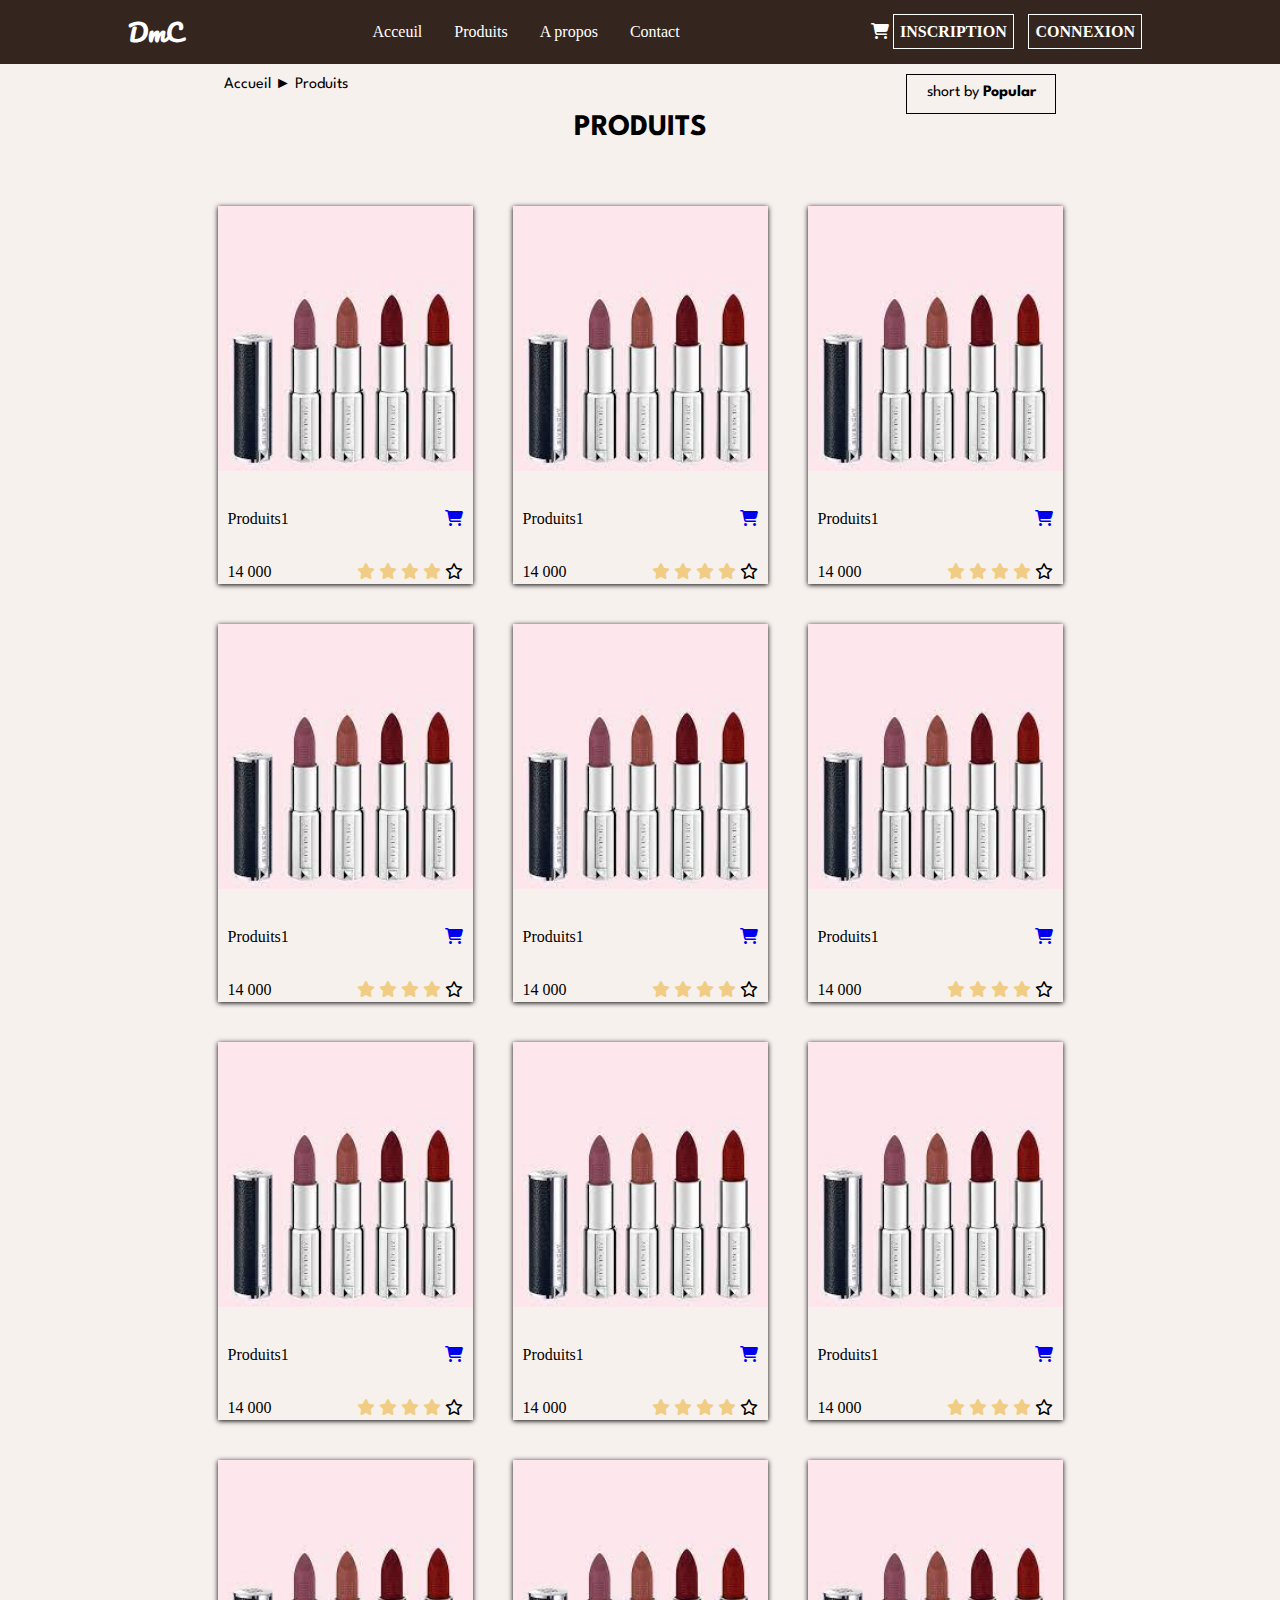
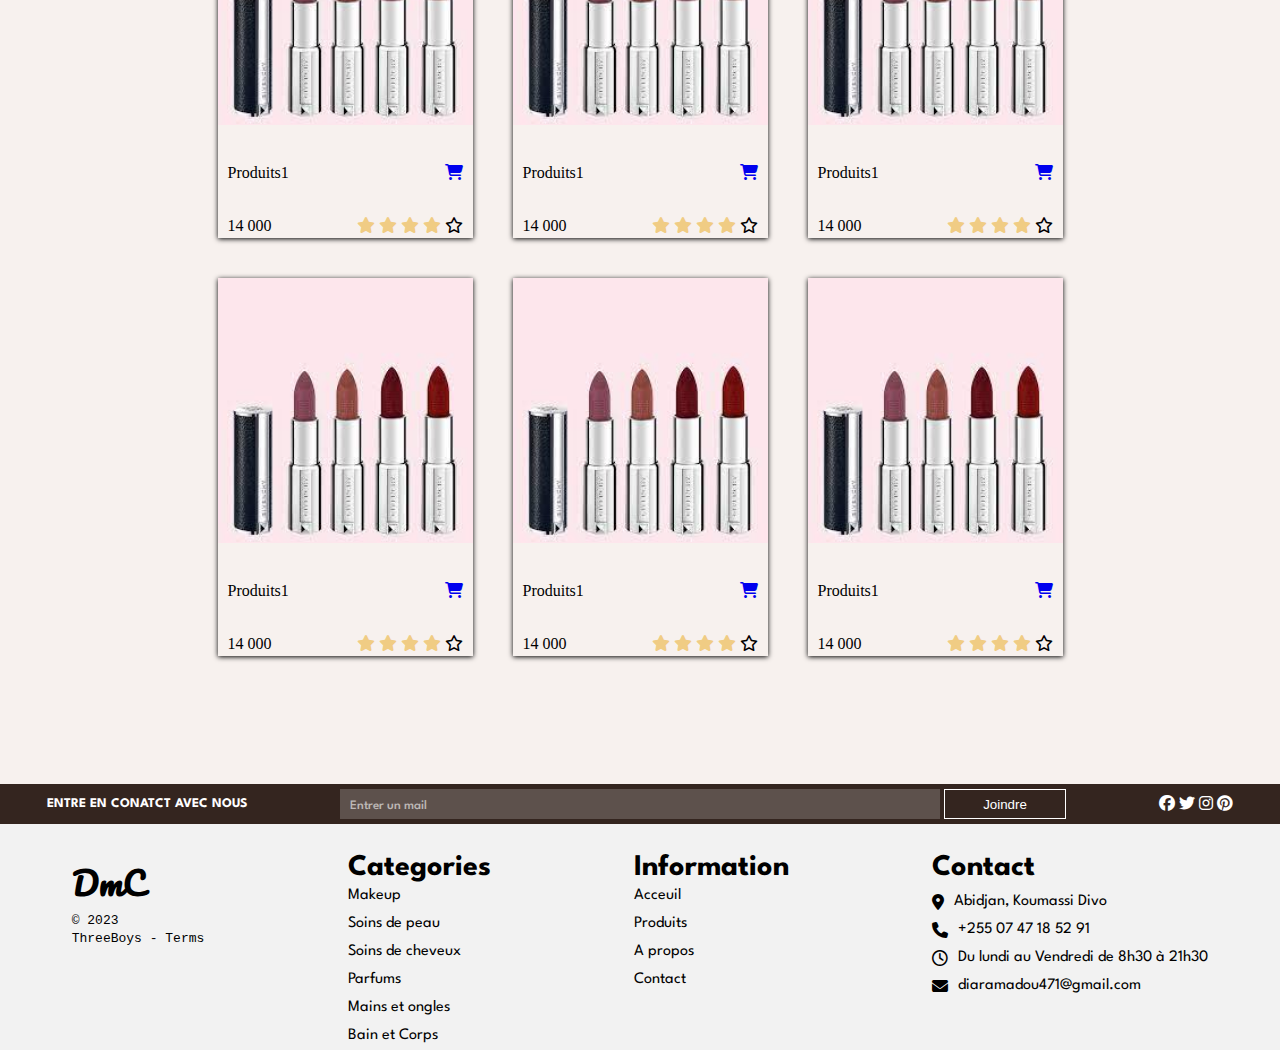
<file: HTML/toutlesproduits.html>
<!DOCTYPE html>
<html lang="en">
<head>
    <meta charset="UTF-8">
    <meta http-equiv="X-UA-Compatible" content="IE=edge">
    <meta name="viewport" content="width=device-width, initial-scale=1.0">
    <title>Mes Produits</title>
    <link rel="stylesheet" href="https://cdnjs.cloudflare.com/ajax/libs/font-awesome/6.3.0/css/all.min.css">
    <link rel="stylesheet" href="../CSS/toutlesproduits.css">
    <link rel="stylesheet" href="https://fonts.googleapis.com/css?family=Audiowide|Sofia|Trirong|Roboto|Montserrat|League+Spartan|Pacifico|">
</head>
<body>


    <!-- header -->
    <header>
        <div class="navbar">
            <div class="logo">
                <a href="/index.html">DmC</a>
            </div>
            <ul class="links">
              <li><a href="/index.html">Acceuil</a></li>
              <li><a
                 href="/HTML/Produits.html">Produits</a></li>
              <li><a href="/HTML/About.html">A propos</a></li>
              <li><a href="/HTML/contact.html">Contact</a></li>
            </ul>
            <div class="login">
              <a href="" class="cart"><i class="fa-solid fa-cart-shopping"></i></a>
                <a class="action-btn" href="/HTML/inscription.html">INSCRIPTION</a>
                <a class="action-btn" href="/HTML/inscription.html">CONNEXION</a>
            </div>
            <div class="toggle-btn">
                <i class="fa-solid fa-bars"></i>
            </div>
              
        </div>

        <div class="dropdown-menu open">
          <li><a href="/index.html">Acceuil</a></li>
          <li><a href="/HTML/Produits.html">Produits</a></li>
          <li><a href="/HTML/About.html">A propos</a></li>
          <li><a href="/HTML/contact.html">Contact</a></li>
          <li> <a class="action-btn" href="/HTML/inscription.html">CONNEXION</a></li>
          <li> <a class="action-btn" href="/HTML/inscription.html">INSCRIPTION</a></li>
        </div>

            <!-- <section class="hero">
                <h1>Contact</h1>
                <p>
                Lorem ipsum dolor sit amet, consectetur adipisicing elit. Accusamus, dolorum?
                </p>
            </section> -->
    </header>


    <div class="milieu">
        
       
        <div class="back">
            <p>Accueil ► Produits</p>
            <div>
                short by <span>Popular</span>
            </div>
        </div>
        <p id="produits">
            PRODUITS
        </p>
    </div>
<!-------------- Produits  ------------------ -->
    
<div class="relatifs">
    <div class="product">

        <div class="cardre">
            <img src="../image/givenchy.jpeg" alt="">
            <div class="name">
                <p>Produits1</p>
                <p><a href="#"><i class="fa-solid fa-cart-shopping"></i></a></p>
            </div>
            <div class="name">
            <p class="valeur">14 000</p>
            <p>
                <i class="fa-solid fa-star demo"></i>
                <i class="fa-solid fa-star demo"></i>
                <i class="fa-solid fa-star demo"></i>
                <i class="fa-solid fa-star demo"></i>
                <i class="fa-regular fa-star"></i>
            </p>
        </div>
        </div>
        <div class="cardre"> 
            <img src="../image/givenchy.jpeg" alt="">
            <div class="name">
                <p>Produits1</p>
                <p><a href="#"><i class="fa-solid fa-cart-shopping"></i></a></p>
            </div>
            <div class="name">
              <p class="valeur">14 000</p>
              <p>
                  <i class="fa-solid fa-star demo"></i>
                  <i class="fa-solid fa-star demo"></i>
                  <i class="fa-solid fa-star demo"></i>
                  <i class="fa-solid fa-star demo"></i>
                  <i class="fa-regular fa-star"></i>
              </p>
          </div>
        </div>
        <div class="cardre"> 
            <img src="../image/givenchy.jpeg" alt="">
            <div class="name">
                <p>Produits1</p>
                <p><a href="#"><i class="fa-solid fa-cart-shopping"></i></a></p>
            </div>
            <div class="name">
            <p class="valeur">14 000</p>
            <p>
                <i class="fa-solid fa-star demo"></i>
                <i class="fa-solid fa-star demo"></i>
                <i class="fa-solid fa-star demo"></i>
                <i class="fa-solid fa-star demo"></i>
                <i class="fa-regular fa-star"></i>
            </p>
        </div>
        </div>
        <div class="cardre"> 
            <img src="../image/givenchy.jpeg" alt="">
            <div class="name">
                <p>Produits1</p>
                <p><a href="#"><i class="fa-solid fa-cart-shopping"></i></a></p>
            </div>
            <div class="name">
              <p class="valeur">14 000</p>
              <p>
                  <i class="fa-solid fa-star demo"></i>
                  <i class="fa-solid fa-star demo"></i>
                  <i class="fa-solid fa-star demo"></i>
                  <i class="fa-solid fa-star demo"></i>
                  <i class="fa-regular fa-star"></i>
              </p>
          </div>
        </div>
        <div class="cardre"> 
            <img src="../image/givenchy.jpeg" alt="">
            <div class="name">
                <p>Produits1</p>
                <p><a href="#"><i class="fa-solid fa-cart-shopping"></i></a></p>
            </div>
            <div class="name">
              <p class="valeur">14 000</p>
              <p>
                  <i class="fa-solid fa-star demo"></i>
                  <i class="fa-solid fa-star demo"></i>
                  <i class="fa-solid fa-star demo"></i>
                  <i class="fa-solid fa-star demo"></i>
                  <i class="fa-regular fa-star"></i>
              </p>
          </div>
        </div>
        <div class="cardre"> 
            <img src="../image/givenchy.jpeg" alt="">
            <div class="name">
                <p>Produits1</p>
                <p><a href="#"><i class="fa-solid fa-cart-shopping"></i></a></p>
            </div>
            <div class="name">
              <p class="valeur">14 000</p>
              <p>
                  <i class="fa-solid fa-star demo"></i>
                  <i class="fa-solid fa-star demo"></i>
                  <i class="fa-solid fa-star demo"></i>
                  <i class="fa-solid fa-star demo"></i>
                  <i class="fa-regular fa-star"></i>
              </p>
          </div>
        </div>
        <div class="cardre"> 
            <img src="../image/givenchy.jpeg" alt="">
            <div class="name">
                <p>Produits1</p>
                <p><a href="#"><i class="fa-solid fa-cart-shopping"></i></a></p>
            </div>
            <div class="name">
              <p class="valeur">14 000</p>
              <p>
                  <i class="fa-solid fa-star demo"></i>
                  <i class="fa-solid fa-star demo"></i>
                  <i class="fa-solid fa-star demo"></i>
                  <i class="fa-solid fa-star demo"></i>
                  <i class="fa-regular fa-star"></i>
              </p>
          </div>
        </div>
        <div class="cardre"> 
            <img src="../image/givenchy.jpeg" alt="">
            <div class="name">
                <p>Produits1</p>
                <p><a href="#"><i class="fa-solid fa-cart-shopping"></i></a></p>
            </div>
            <div class="name">
              <p class="valeur">14 000</p>
              <p>
                  <i class="fa-solid fa-star demo"></i>
                  <i class="fa-solid fa-star demo"></i>
                  <i class="fa-solid fa-star demo"></i>
                  <i class="fa-solid fa-star demo"></i>
                  <i class="fa-regular fa-star"></i>
              </p>
          </div>
        </div>
        <div class="cardre"> 
            <img src="../image/givenchy.jpeg" alt="">
            <div class="name">
                <p>Produits1</p>
                <p><a href="#"><i class="fa-solid fa-cart-shopping"></i></a></p>
            </div>
            <div class="name">
              <p class="valeur">14 000</p>
              <p>
                  <i class="fa-solid fa-star demo"></i>
                  <i class="fa-solid fa-star demo"></i>
                  <i class="fa-solid fa-star demo"></i>
                  <i class="fa-solid fa-star demo"></i>
                  <i class="fa-regular fa-star"></i>
              </p>
          </div>
        </div>
        <div class="cardre"> 
            <img src="../image/givenchy.jpeg" alt="">
            <div class="name">
                <p>Produits1</p>
                <p><a href="#"><i class="fa-solid fa-cart-shopping"></i></a></p>
            </div>
            <div class="name">
              <p class="valeur">14 000</p>
              <p>
                  <i class="fa-solid fa-star demo"></i>
                  <i class="fa-solid fa-star demo"></i>
                  <i class="fa-solid fa-star demo"></i>
                  <i class="fa-solid fa-star demo"></i>
                  <i class="fa-regular fa-star"></i>
              </p>
          </div>
        </div>
        <div class="cardre"> 
            <img src="../image/givenchy.jpeg" alt="">
            <div class="name">
                <p>Produits1</p>
                <p><a href="#"><i class="fa-solid fa-cart-shopping"></i></a></p>
            </div>
            <div class="name">
              <p class="valeur">14 000</p>
              <p>
                  <i class="fa-solid fa-star demo"></i>
                  <i class="fa-solid fa-star demo"></i>
                  <i class="fa-solid fa-star demo"></i>
                  <i class="fa-solid fa-star demo"></i>
                  <i class="fa-regular fa-star"></i>
              </p>
          </div>
        </div>
        <div class="cardre"> 
            <img src="../image/givenchy.jpeg" alt="">
            <div class="name">
                <p>Produits1</p>
                <p><a href="#"><i class="fa-solid fa-cart-shopping"></i></a></p>
            </div>
            <div class="name">
              <p class="valeur">14 000</p>
              <p>
                  <i class="fa-solid fa-star demo"></i>
                  <i class="fa-solid fa-star demo"></i>
                  <i class="fa-solid fa-star demo"></i>
                  <i class="fa-solid fa-star demo"></i>
                  <i class="fa-regular fa-star"></i>
              </p>
          </div>
        </div>
        <div class="cardre"> 
            <img src="../image/givenchy.jpeg" alt="">
            <div class="name">
                <p>Produits1</p>
                <p><a href="#"><i class="fa-solid fa-cart-shopping"></i></a></p>
            </div>
            <div class="name">
              <p class="valeur">14 000</p>
              <p>
                  <i class="fa-solid fa-star demo"></i>
                  <i class="fa-solid fa-star demo"></i>
                  <i class="fa-solid fa-star demo"></i>
                  <i class="fa-solid fa-star demo"></i>
                  <i class="fa-regular fa-star"></i>
              </p>
          </div>
        </div>
        <div class="cardre"> 
            <img src="../image/givenchy.jpeg" alt="">
            <div class="name">
                <p>Produits1</p>
                <p><a href="#"><i class="fa-solid fa-cart-shopping"></i></a></p>
            </div>
            <div class="name">
              <p class="valeur">14 000</p>
              <p>
                  <i class="fa-solid fa-star demo"></i>
                  <i class="fa-solid fa-star demo"></i>
                  <i class="fa-solid fa-star demo"></i>
                  <i class="fa-solid fa-star demo"></i>
                  <i class="fa-regular fa-star"></i>
              </p>
          </div>
        </div>
        <div class="cardre"> 
            <img src="../image/givenchy.jpeg" alt="">
            <div class="name">
                <p>Produits1</p>
                <p><a href="#"><i class="fa-solid fa-cart-shopping"></i></a></p>
            </div>
            <div class="name">
              <p class="valeur">14 000</p>
              <p>
                  <i class="fa-solid fa-star demo"></i>
                  <i class="fa-solid fa-star demo"></i>
                  <i class="fa-solid fa-star demo"></i>
                  <i class="fa-solid fa-star demo"></i>
                  <i class="fa-regular fa-star"></i>
              </p>
          </div>
        </div>
   
    </div>
</div>

  <!-- Footer -->

  <footer>
    <div class="primaire">

        <h5>ENTRE EN CONATCT AVEC NOUS</h5>

        <div class="login">
          <input placeholder="Entrer un mail">
          <button>Joindre</button>
        </div>

        <div class="logo">
          <i class="fa-brands fa-facebook"></i>
          <i class="fa-brands fa-twitter"></i>
          <i class="fa-brands fa-instagram"></i>
          <i class="fa-brands fa-pinterest"></i>
        </div>

    </div>

    <div class="seconde">
                    
            <div class="log">
                <h1>DmC</h1>
                <code>© 2023 </code><br>
                <code>ThreeBoys - Terms</code>
               
                
            </div>

            <div class="categories">
                <p class="text">Categories</p>

                <p>Makeup</p>
                <p>Soins de peau</p>
                <p>Soins de cheveux</p>
                <p>Parfums</p>
                <p>Mains et ongles</p>
                <p>Bain et Corps</p>
                
            </div>

            <div class="information">
              <p class="text"> Information</p>
              <a href="/index.html">Acceuil</a>
              <a href="../HTML/Produits">Produits</a>
              <a href="../HTML/Apropos">A propos</a>
              <a href="../HTML/contact.html">Contact</a>
            </div>

            
            <div id="Contact">
                
                    <p class="text">Contact</p>
                    <div class="cont1">
                        <i class="fa-sharp fa-solid fa-location-dot"></i>
                        <p>Abidjan, Koumassi Divo</p>
                    </div>
                    <div class="cont1">
                        <i class="fa-solid fa-phone"></i>
                        <p>+255 07 47 18 52 91</p>
                    </div>
                    <div class="cont1">
                        <i class="fa-regular fa-clock"></i>
                        <p>Du lundi au Vendredi de 8h30 à 21h30</p>
                    </div>
                    <div class="cont1">
                        <i class="fa-solid fa-envelope"></i>
                        <p><a id="mail" href="mailto:diaramadou471@gmail.com">diaramadou471@gmail.com</a></p>
                    </div>
                
            </div>

          
    </div>  

  </footer> 






  <script>
    var toggleBtn = document.querySelector('.toggle-btn')
    var toggleBtnicon = document.querySelector('.toggle-btn i')
    var dropdownMenu = document.querySelector('.dropdown-menu')
    console.log(toggleBtn, toggleBtnicon, dropdownMenu)

    toggleBtn.onclick = function(){
      console.log(dropdownMenu.classList.toggle('open'))
      const isOpen = dropdownMenu.classList.contains('open')

      toggleBtnicon.classList = isOpen 

      ? "fa-solid fa-xmark"
      : "fa-solid fa-bars"
    }

  </script>

</body>
</html>
</file>
<file: CSS/style.css>
*{
  box-sizing: border-box;
  margin: 0;
  padding: 0;
}

header{
  position: relative;
  width: 100%;
  height: 100vh;
  background-color: #EEDDCC;
}
.navbar{
  width: 100%;
  height: 64px;
  position: fixed;
  z-index: 1000;
  margin: 0 auto;
  padding: 0 2rem;
  display: flex;
  align-items: center;
  justify-content:space-around;
  background-color: #EEDDCC;
}
.navbar .logo a{
font-weight: bold;
font-size: 1.5rem;
font-family: 'Pacifico';
}
.navbar .links {
  display: flex;
  gap: 2rem;
}

.navbar .toggle-btn{
color: #fff;
font-size: 1.5rem;
cursor: pointer;
display: none;
}
.navbar li ,.dropdown-menu li{
list-style: none;
}
.navbar a ,.dropdown-menu a{
text-decoration: none;
color: black;
font-size: 1rem;
}

.navabr a:hover ,.dropdown-menu a:hover{
color: black;
}
.action-btn{
    /* background-color: orange; */
    padding: 0.5rem 0.4rem;
    border: 1px solid white;
    outline: none;
    font-size: 0.8rem;
    font-weight: bold;
    cursor: pointer;
    transition: all 0.2s ease;
    margin-right: 10px;
}

.action-btn:hover{
    scale: 1.05;
    background-color: white;
    color: black;
}

.action-btn:active{
  scale: 0.5;

}
.dropdown-menu{
display: none;
z-index: 1000;
position: absolute;
right: 2rem;
top: 60px;
width: 300px;
height: 0;
background-color: #5d514c;
backdrop-filter: blur(15px);
overflow: hidden;
border-radius: 10px;
transition: height 0.2s cubic-bezier(0.075, 0.82, 0.165, 1);
}
.dropdown-menu.open{
height: 280px;
}
.dropdown-menu li{
padding: 0.7rem;
display: flex;
align-items: center;
justify-content: center;
}
.dropdown-menu .action-btn{
width: 100%;
border-radius: 20px;
display: flex;
display: flex;
align-items: center;
justify-content: center;

} 


.hero{
  height: calc(100vh - 64px);
  flex-direction: row;
  display: flex;
  align-items: center;
  justify-content: center;
  text-align: center;
  gap: 10px;
  
}
.promo{
  width: 585px;
  height: 367.79px;
 
  text-align: center;
}

.promo h1:nth-child(1){
  font-size: 78px;
  font-family: "Frank Ruhl Libre";
}
.promo h1:nth-child(2){
  font-size: 78px;
  font-family: "Lato";
}
.promo p{
  font-family: "Lato";
  font-size: 24px;
  text-align: center;
  text-transform: capitalize;
  margin: 0 auto;
  width: 70%;
  margin-top: 20px;
}

.achater{
  width: 223px;
  height: 59.59px;
  background-color: #34251F;
  color: white;
  text-decoration: none;
  border: none;
  cursor: pointer;
  box-shadow: 0px 15px 10px -5px #777;
  margin-top: 30px;
}

.d1{
  width: 463px;
  height: 510px;
  background-size: contain;
  background-position: center;
  box-shadow: 0px 15px 10px -5px #777;
  border-bottom-left-radius: 30%;
  animation: couda 50s linear 2s infinite alternate;
}

/* .d1{
width: 576px;
height: 432px;
margin: 50px auto;

background-color: #EDEDED;

animation: fondu 15s ease-in-out infinite both;
} */
.conteneur{
max-width: 463px;
}
.d2{
width: 100%;
height: 0px;
padding-top: 75%;
box-shadow: 0px 0px 10px #777;
background-color: #EDEDED;
background-size: cover;
animation: couda 30s cover ease-in-out infinite both;
}
.d1:hover, .d2:hover{
animation-play-state: paused;
}



  /* animation: ; */
  @keyframes couda{
    0%{background-image: url("../image/Bain-et-Corps/bain2.webp");
      background-repeat: no-repeat;
      }
    33.33%{background-image: url("../image/Bain-et-Corps/bain3.jpeg");background-repeat: no-repeat;}
    66.67%{background-image: url("../image/Bain-et-Corps/bain1.jpeg");background-repeat: no-repeat;}
    100%{background-image: url("../image/Bain-et-Corps/bain5.jpeg");background-repeat: no-repeat;}
    }



/* Categorie */

    .cadre{
      width: 100%;
      height: auto;
      margin-top: 10%;
    }
    .cadre h1{
      font-size: 68px;
      margin-bottom: 2%;
      text-align: center;
      font-family: "Frank Ruhl Libre";
    }
    .collection
    {
      width: 66%;
      display: flex;
      gap: 28px;
      flex-wrap: wrap;
      justify-content: center;
      align-items: center;
      margin: 0 auto;
      
    }
    .collection a{
      text-decoration: none;
      color: black;
    }
    .makeup{
      width: 378px;
      height: 156px;
      border: 1px solid black;
      box-shadow: 0px 15px 10px -5px #777;
      align-items: center;
      justify-content: center;
      display: flex;
      gap: 10px;
      margin: 0 auto;
      transition: all 500ms ease;
    }
    .makeup:hover{
      transform: translateY(13px);
    }
    .makeup .makeupImg{
    width: 98px;
    height: 109px;  
    border-radius: 100%;
    background-color: red;
    
    }
    .makeup .makeupImg img{
      border-radius: 100%;
    }
    .makeup h3{
      width: 200px;
      /* height: 35px; */
      font-family: 'Jost';
      font-size: 24px;
    }


/* Produits Avec livraison gratuite */
    .relatifs{
      width: 100%;
      height: 743px;
      max-width: 100%;
      margin-top:5%;
      background-color: #34251F;
      
      }

.info{
  width: 27%;
  height: 538px;
  color: white;
  text-align: start;

} 
.info p{
  margin-bottom: 10%;
}
.info .crasse{
  font-family: 'Jost';
  font-style: normal;
  font-weight: bold;
  font-size: 39px;
  line-height: 56px;
  margin-bottom: 12%;
  margin-top: 6%;
}
.info .crass, .info .neMaqr{
  font-family: 'Jost';
  font-style: normal;
  font-weight: 700;
  font-size: 28px;
  line-height: 180%;
}
/* .info a{


} */
.voirPlus{
  color: white;
  border: 1px solid white;
  background-color: #ededed12;
  width: 167px;
  height: 64px;
  transition: all 100ms ease-in ;
}
.voirPlus:hover{
  background-color: #fff;
  color: black;
}

.gratos{
  width: auto;
  display: flex;
  gap: 40px;
  height: 100%;
  justify-content: center;
  align-items: center

}

.livraisonGratos{
  width: 313.34px;
  height: 538px;
  box-shadow: 0px 1px 5px black;
  background-color: white;
  border-radius: 10px;
  transition: all 500ms ease;

}
.livraisonGratos:hover{
  transform: translateY(15px);
}
.livraisonGratos img{
width: 100%;
height: 70%;
}
.name{
  display: flex;
  width: 100%;
  justify-content: space-between;
  margin-top: 20px;
  background-color: white;
}
.name i{
  color: black;
}
.name p{
margin-top: 15px;
padding: 0 10px;
font-weight: bold;
font-family: 'Lato';
}


.longVoirPLUS{
  border: none;
  width: 55%;
  height: 48px;
  font-weight: bold;
  margin: 0% auto;
  margin-top: 6%;
}
.longVoirPLUS button{
  border: none;
  width: 100%;
  cursor: pointer;
  height: 100%;
  color: white;
  background-color: #34251F;
}
/* ****************************  footer ************************* */

footer{
  width: 100%;
  height: auto;
  background-color: azure;
  margin-top: 10%;
}

.primaire{
  width: 100%;
  height: 40px;
  background-color: #34251F;
  display: flex;
  align-items: center;
  justify-content: space-around;
}
.primaire h5{
  color: white;
  font-family: 'League Spartan';
}

.login input{

  width: 600px;
  border:none;
  height: 30px;
  padding: 10px;
  background-color: #5d514c;
  
} 

.login input::placeholder{
 
  font-family: 'League Spartan';
  
  font-weight: 500;
  font-size: 13px;
  opacity: 0.6;
  color: white;
 
} 
.login button{
  width: 122px;
  height: 30px;
  color: white;
  border: 1px solid white;
  background-color: #ffffff00;
  cursor: pointer;
}
.seconde{
  
  display: flex;
  justify-content: space-evenly;
  background-color:  #F2F2F2;
}
.seconde div{

    margin: 0 auto;
    margin-top: 30px;
}
.logo i{
  color: white;
}
.log h1{
    font-family: 'Pacifico';

}

.categories p{
  line-height: 28px;
  font-family: 'League Spartan';
}
.information a{
  display: block;
  text-decoration: none;
  color: black;
  line-height: 28px;
  font-family: 'League Spartan';
}

.contact{
  margin-top: 50px;
}
#Contact .cont1{
  display: flex;
  margin-top: 12px;
}
#Contact p{
  font-family: 'League Spartan';
}
#Contact i{
  margin-right: 10px;
}
#mail{
  
  text-decoration: none;
  color: black;
} 
.text{
  font-family: 'League Spartan';
  font-weight: bold;
  font-size: 30px;
 
}




/**************  Media Queries  **************************/


@media(max-width:992px){
  .navbar .links, .navbar .action-btn{
    display: none;
  }
  .navbar .toggle-btn{
    display: block;
  }
  .dropdown-menu{
    display: block;
  }

  .login input,  .login button{
    width: auto;
  }
  .seconde{
    flex-direction: column;
  }
  .container{
      flex-direction: column;
  }
  .contenu {
    width: auto;
    height: auto;
}
.hero{
  flex-direction: column;
}
.relatifs{
  height: auto;
}
.gratos{
  flex-direction: column;
}
}
@media(max-width:576px){
  .dropdown-menu{
    left: 2rem;
    width: unset;
    z-index: 1000;
  }
  
  .contenu {
    width: auto;
    height: auto;
}
}
</file>
<file: CSS/connexion.css>
*{
  box-sizing: border-box;
  margin: 0;
  padding: 0;
}

body{
  background-color:#e5e5e5;
  font-family: 'Montserrat', 'Pacifico',;
}

header
{
  width: 100%;
  height: 64px;
  background: #34251F;
}
header h1
{
  
  font-family: 'Pacifico';
  font-style: normal;
  font-weight: 400;
  font-size: 24px;
  line-height: 42px;
  /* identical to box height */

  text-align: center;
  letter-spacing: 0.15em;
  color: #fff;
  padding-top: 10px;
  
}


.content{
  width: 100%;
  height:90vh;
  position: relative; 
 
  
}

.content article{
    width: 50%;
    height: 65%;
    position: absolute;
    top: 50%;
    left: 50%;
    gap: 20px;
    background-color: white;
    display: flex;
    border-radius:10px ;
    box-shadow: 0 3px 10px rgb(0 0 0 / 0.2);
    transform: translate(-50%,-50%);
}

.div1{
  width: 50%;
  height: 100%;
  position: relative;
}
.div1 svg{
  width: 100%;
  height: 100%;
}
/* .div1 .svg{
  position: absolute;
    top: 50%;
    left: 50%;
    transform: translate(-50%,-50%);
  width: 80%;
  height: 90%;
  margin:  auto;
} */

.container{
  width: 50%;
  height: 100%;
  padding-top: 40px;
  padding-right: 10px;
  /* position: absolute;
  top: 40%;
  left: 50%;
  transform: translate(-50%,-50%); */
}

.container h1
{
  text-align: center;
  font-family: 'Montserrat';
  font-weight: bold;
}

.logo
{
  display: flex;
  margin-top: 5%;
  margin-bottom: 5%;
}

.logo1{
  color:#1877F2;
  margin: 0 auto;
}
.logo2{
  color:#FF0000;
  margin: 0 auto;
}
.fa-brands
{
  font-size: 50px;
  cursor: pointer;
}

#form input::placeholder{
  width: 100%;
 color: #A9ABBD;
  font-weight: bold;
}


.otrdiv input{
  width: 100%;
  height: 40px;
  margin-top: 35px;
  padding-left: 10px;
}

#form p{
    margin-top: 30px;
    text-decoration: none;
}
#form p a
{
  text-decoration: none;
  color: #FF0000;
  margin-left: 10px;
}

.btn
{
  width: 100%;
  height: 40px;
  background-color: #34251F;
  border: none;
  
  margin-top: 40px;
  font-family: 'Public Sans';
  font-weight: bold;
  font-size: 16px;
  text-align: center;
  cursor: pointer;
  color: white;
}

/* .btn a{
  text-decoration: none;
  color: white;
} */
</file>
<file: CSS/contact.css>
@import url('https://fonts.googleapis.com/css2?family=League+Spartan:wght@100&family=Montserrat:wght@100&family=Roboto:wght@100&display=swap');

*{
  box-sizing: border-box;
  margin: 0;
  padding: 0;   
  /* font-family: 'Roboto', sans-serif; */
}

body{
  
}
.navbar li ,.dropdown-menu li{
  list-style: none;
}
.navbar a ,.dropdown-menu a{
  text-decoration: none;
  color: white;
  font-size: 1rem;
}

.navabr a:hover ,.dropdown-menu a:hover{
  color: black;
}


/******************  HEADER   *************************/

header{
    position: relative;
    /* padding: 0 2rem; */
   
    height: 100vh;
    background-color: black;
    background-size: cover;
    background-position:center ;
    background-image: url('https://images.unsplash.com/photo-1485470733090-0aae1788d5af?ixlib=rb-4.0.3&ixid=MnwxMjA3fDB8MHxwaG90by1wYWdlfHx8fGVufDB8fHx8&auto=format&fit=crop&w=1517&q=80');
}

.hero{
  height: calc(100vh - 60px);
  display: flex;
  flex-direction: column;
  align-items: center;
  justify-content: center;
  text-align: center;
  color: white;
}
.cart{
  font-size: 0.8rem;
  color: white;
  margin-right: 10px;
}
.navbar{
  width: 100%;
  height: 64px;
  max-width: 1400px;
  margin: 0 auto;
  display: flex;
  align-items: center;
  justify-content:space-around;
  background-color: #34251F;
}
.navbar .logo a{
  font-weight: bold;
  font-size: 1.5rem;
  font-family: 'Pacifico';
}
 .navbar .links {
    display: flex;
    gap: 2rem;
 }

 .navbar .toggle-btn{
  color: #fff;
  font-size: 1.5rem;
  cursor: pointer;
  display: none;
}
 .action-btn{
      /* background-color: orange; */
      padding: 0.5rem 0.4rem;
      border: 1px solid white;
      outline: none;
      font-size: 0.8rem;
      font-weight: bold;
      cursor: pointer;
      transition: scale 0.2s ease;
      margin-right: 10px;
}

.action-btn:hover{
      scale: 1.05;
      background-color: white;
      color: black;
}

.action-btn:active{
    scale: 0.5;

}
.dropdown-menu{
  display: none;
  position: absolute;
  right: 2rem;
  top: 60px;
  width: 300px;
  height: 0;
  background-color: rgba(225, 255, 255, 0.1);
  backdrop-filter: blur(15px);
  overflow: hidden;
  border-radius: 10px;
  transition: height 0.2s cubic-bezier(0.075, 0.82, 0.165, 1);
}
.dropdown-menu.open{
  height: 280px;
}
.dropdown-menu li{
  padding: 0.7rem;
  display: flex;
  align-items: center;
  justify-content: center;
}
.dropdown-menu .action-btn{
  width: 100%;
  border-radius: 20px;
  display: flex;
  display: flex;
  align-items: center;
  justify-content: center;

} 


/* ******************** CONTACT************************** */

.info
{
  width: 12%;
  margin: 0 auto;
  font-family: 'League Spartan';

  margin-bottom: 4%;
}
.logo{
  color: white;
}
.info div
{
  margin-top: 24px;
  display: flex;

}
.info i{
  margin-right: 10px;
}


.carte{
  width: 600px;
  height: 450px;
  margin: 0 auto;
}

#subject
{
  width: 430px;
  margin: 0 auto;
  margin-top: 4%;
}
#subject input{
  width: 100%;
  height: 40px;
  margin-bottom: 20px;
}

#subject button{
  width: 100%;
  height: 40px;
  border: none;
  cursor: pointer;
   background-color: #34251F;
   color: white;
}
#subject input::placeholder{
    padding: 10px;
    font-family: Roboto;
}

/*$$$$$$$$$$$$$$$$$$$$   FOOTER $$$$$$$$$$$$$$$$$$$$ */
 footer{
  width: 100%;
  height: auto;
  background-color: azure;
  margin-top: 10%;
}

.primaire{
  width: 100%;
  height: 40px;
  background-color: #34251F;
  display: flex;
  align-items: center;
  justify-content: space-around;
}
.primaire h5{
  color: white;
  font-family: 'League Spartan';
}

.login input{

  width: 600px;
  border:none;
  height: 30px;
  padding: 10px;
  background-color: #5d514c;
  
} 

.login input::placeholder{
 
  font-family: 'League Spartan';
  
  font-weight: 500;
  font-size: 13px;
  opacity: 0.6;
  color: white;
 
} 
.login button{
  width: 122px;
  height: 30px;
  color: white;
  border: 1px solid white;
  background-color: #ffffff00;
  cursor: pointer;
}
.seconde{
  
  display: flex;
  justify-content: space-evenly;
  background-color:  #F2F2F2;
}
.seconde div{

    margin: 0 auto;
    margin-top: 30px;
}

.log h1{
    font-family: 'Pacifico';

}

.categories p{
  line-height: 28px;
  font-family: 'League Spartan';
}
.information a{
  display: block;
  text-decoration: none;
  color: black;
  line-height: 28px;
  font-family: 'League Spartan';
}

.contact{
  margin-top: 50px;
}
#Contact .cont1{
  display: flex;
  margin-top: 12px;
}
#Contact p{
  font-family: 'League Spartan';
}
#Contact i{
  margin-right: 10px;
}
#mail{
  
  text-decoration: none;
  color: black;
} 
.text{
  font-family: 'League Spartan';
  font-weight: bold;
  font-size: 30px;
 
}




/* ********************** MEDIA QUERIES ********** */
 
@media(max-width:992px){
  .navbar .links, .navbar .action-btn{
    display: none;
  }
  .navbar .toggle-btn{
    display: block;
  }
  .dropdown-menu{
    display: block;
  }

  .login input,  .login button{
    width: auto;
  }
  .seconde{
    flex-direction: column;
  }
} 

@media(max-width:576px){
  .dropdown-menu{
    left: 2rem;
    width: unset;
  }
  

}
</file>
<file: CSS/inscritption.css>
*{
  box-sizing: border-box;
  margin: 0;
  padding: 0;
}

body{
  font-family: 'Montserrat', 'Pacifico',;
}

header
{
  width: 100%;
  height: 64px;
  background: #34251F;
}
header h1
{
  
  font-family: 'Pacifico';
  font-style: normal;
  font-weight: 400;
  font-size: 24px;
  line-height: 42px;
  /* identical to box height */

  text-align: center;
  letter-spacing: 0.15em;
  color: #fff;
  padding-top: 10px;
  
}


.content{
  width: 100%;
  height:100vh;
  position: relative; 
}
.content article{
  width: 50%;
  height: 65%;
  position: absolute;
  top: 50%;
  left: 50%;
  gap: 20px;
  background-color: white;
  display: flex;
  border-radius:10px ;
  box-shadow: 0 3px 10px rgb(0 0 0 / 0.2);
  transform: translate(-50%,-50%);
}

.div1{
  width: 50%;
  height: 100%;
  position: relative;
}
.div1 .img{
  width: 100%;
  height: 80%;
  margin: 15% auto;
}
.div1 img{
  width: 100%;
  height:100%;
  margin: 0 auto;
}
.container{
  width: 50%;
  height: 100%;
  padding-top: 40px;
  padding-right: 10px;
  /* position: absolute;
  top: 40%;
  left: 50%;
  transform: translate(-50%,-50%); */
}

.container h1
{
  text-align: center;
  font-family: 'Montserrat';
  font-weight: bold;
}

.logo
{
  display: flex;
  margin-top: 5%;
  margin-bottom: 5%;
}

.logo1{
  color:#1877F2;
  margin: 0 auto;
}
.logo2{
  color:#FF0000;
  margin: 0 auto;
}
.fa-brands
{
  font-size: 50px;
  cursor: pointer;
}

#form input::placeholder{
  width: 100%;
 color: #A9ABBD;
  font-weight: bold;
}

.user
{
  width: 100%;
  display: flex;
  
}
.user input{
  width: 49%;
  height: 40px;
  padding-left: 10px;
}
.user input:nth-child(2){
  margin-left: 1%;
}
#tel{
  padding: 10px;
}
#select{
  width: 85px;
  height: 40px;
  padding-left: 10px;
}

.number input{
    width: 77%;
    height: 40px;
    margin-top: 10px;
}
.otrdiv input{
    width: 100%;
    height: 40px;
    margin-top: 10px;
    padding-left: 10px;
}

#form p{
    margin-top: 30px;
    text-decoration: none;
}
#form p a
{
  text-decoration: none;
  color: #FF0000;
  margin-left: 10px;
}

.btn
{
  width: 100%;
  height: 40px;
  background-color: #34251F;
  border: none;
  
  margin-top: 40px;
  font-family: 'Public Sans';
  font-weight: bold;
  font-size: 16px;
  text-align: center;
  cursor: pointer;
  color: white;
}

/* .btn a{
  text-decoration: none;
  color: white;
} */
</file>
<file: CSS/panier.css>
*{
  box-sizing: border-box;
  margin: 0;
  padding: 0;   
  /* font-family: 'Roboto', sans-serif; */
}

body{
    background-color: #E5E5E5;
}


/******************  HEADER   *************************/

header{
    position: relative;
    width: 100%;
    height: 64px;
} 

/* .hero{
  height: calc(100vh - 60px);
  display: flex;
  flex-direction: column;
  align-items: center;
  justify-content: center;
  text-align: center;
  color: white;
} */


.container{
    width: 80%;
    margin: 5% auto;
    display: flex;
}
.achat{
    width: 60%;
    padding-left: 25px;
}
.titre{
    display: flex; 
    margin-bottom: 30px;
}
.commande{
    margin: 0 auto;
    width: 397px;
    height: 48px;
   
    
}
.commande a{
    color: white;
}
.commande button{
    border: none;
    width: 100%;
    height: 100%;
    background-color: #34251F;
}

/* .produits{
    width: 100%;
    display: flex;
} */
.VotrePanier{
    width: 100%;
    display: flex;
    margin-bottom: 20px;
}

.img-prd{
    width: 200px;
    height: 200px ;
}
.prd
{
    display: flex;
    align-items: center;
    justify-content: space-between;
    line-height: 50px;
    width: 50%;
    margin-left: 10px;
}
.prd a{
    
    color: black;
}
.text h4{
    font-weight: bold;
    font-size: 20px;
    font-family: 'Montserrat';
}
.retirer{
    padding-top:30% ;
}
#votre{
    font-size: 30px;
    font-weight: bold;
    font-family: 'Montserrat'
}
.trait{
    width: 100%;
    height: 2px;
    background-color: black;
}

.total{
    width: 30%;
    padding-top: 20%;

}
.mtntotal{
    margin-top: 10px;
    width:100%;
    height: 00px;
    display: flex;
    justify-content: space-between;
    align-items: center;
}
.btn-ctn a{
    color: black;
    text-decoration: none;
}

.btn-ctn a:hover{
    color: white;
}
.btn-ctn{
    width: 160px;
    height: 40px;
    background-color: rgba(255, 255, 255, 0.007);
    border: 1px solid black;
    border-radius: 20px;
    font-weight: bold;
    margin-top: 20px;
    margin-left: 30px;
    cursor: pointer;
    
    transition: all 0.2s cubic-bezier(0.165, 0.84, 0.44, 1);
    
}
.btn-ctn:hover {
    background-color: #5d514c;
}
.cart{
  font-size: 0.8rem;
  color: white;
  margin-right: 10px;
}

/************************* Navigation  *****************************/
.navbar{
    width: 100%;
    height: 64px;
    max-width: 1400px;
    margin: 0 auto;
    padding: 0 2rem; 
    display: flex;
    align-items: center;
    justify-content:space-around;
    background-color: #34251F;
}
.navbar .logo a{
  font-weight: bold;
  font-size: 1.5rem;
  font-family: 'Pacifico';
}
 .navbar .links {
    display: flex;
    gap: 2rem;
}

 .navbar .toggle-btn{
  color: #fff;
  font-size: 1.5rem;
  cursor: pointer;
  display: none;
}
.navbar li ,.dropdown-menu li{
  list-style: none;
}
.navbar a ,.dropdown-menu a{
  text-decoration: none;
  color: white;
  font-size: 1rem;
}

.navabr a:hover ,.dropdown-menu a:hover{
  color: black;
}
.action-btn{
      /* background-color: orange; */
      padding: 0.5rem 0.4rem;
      border: 1px solid white;
      outline: none;
      font-size: 0.8rem;
      font-weight: bold;
      cursor: pointer;
      transition: scale 0.2s ease;
      margin-right: 10px;
}

.action-btn:hover{
      scale: 1.05;
      background-color: white;
      color: black;
}

.action-btn:active{
    scale: 0.5;

}
.dropdown-menu{
  display: none;
  position: absolute;
  right: 2rem;
  top: 60px;
  width: 300px;
  height: 0;
  background-color: #5d514c;
  backdrop-filter: blur(15px);
  overflow: hidden;
  border-radius: 10px;
  transition: height 0.2s cubic-bezier(0.075, 0.82, 0.165, 1);
}
.dropdown-menu.open{
  height: 280px;
}
.dropdown-menu li{
  padding: 0.7rem;
  display: flex;
  align-items: center;
  justify-content: center;
}
.dropdown-menu .action-btn{
  width: 100%;
  border-radius: 20px;
  display: flex;
  display: flex;
  align-items: center;
  justify-content: center;

} 


/**************  Media Queries  **************************/





@media(max-width:992px){
    .navbar .links, .navbar .action-btn{
      display: none;
    }
    .navbar .toggle-btn{
      display: block;
    }
    .dropdown-menu{
      display: block;
    }
  
    .login input,  .login button{
      width: auto;
    }
    .seconde{
      flex-direction: column;
    }
    .VotrePanier{
        flex-direction: column;
    }
  } 
  
  @media(max-width:576px){
    .dropdown-menu{
      left: 2rem;
      width: unset;
    }
    
  
  }
</file>
<file: CSS/produit.css>
*{
    margin: 0;
    padding: 0;
    box-sizing: border-box;
}







/* $$$$$$$  HEADER $$$$$$$$ */
header{
  position: relative;
  width: 100%;
  height: 64px;
  background-color: #34251F;
} 

/************************* Navigation  *****************************/
.navbar{
    width: 100%;
    height: 64px;
    max-width: 1400px;
    margin: 0 auto;
    padding: 0 2rem;
    display: flex;
    align-items: center;
    justify-content:space-around;
    background-color: #34251F;
}
.navbar .logo a{
  font-weight: bold;
  font-size: 1.5rem;
  font-family: 'Pacifico';
}
 .navbar .links {
    display: flex;
    gap: 2rem;
}

 .navbar .toggle-btn{
  color: #fff;
  font-size: 1.5rem;
  cursor: pointer;
  display: none;
}
.navbar li ,.dropdown-menu li{
  list-style: none;
}
.navbar a ,.dropdown-menu a{
  text-decoration: none;
  color: white;
  font-size: 1rem;
}

.navabr a:hover ,.dropdown-menu a:hover{
  color: black;
}
.action-btn{
      /* background-color: orange; */
      padding: 0.5rem 0.4rem;
      border: 1px solid white;
      outline: none;
      font-size: 0.8rem;
      font-weight: bold;
      cursor: pointer;
      transition: all 0.2s ease;
      margin-right: 10px;
}

.action-btn:hover{
      scale: 1.05;
      background-color: white;
      color: black;
}

.action-btn:active{
    scale: 0.5;

}
.dropdown-menu{
  display: none;
  position: absolute;
  right: 2rem;
  top: 60px;
  width: 300px;
  height: 0;
  background-color: #5d514c;
  backdrop-filter: blur(15px);
  overflow: hidden;
  border-radius: 10px;
  transition: height 0.2s cubic-bezier(0.075, 0.82, 0.165, 1);
}
.dropdown-menu.open{
  height: 280px;
}
.dropdown-menu li{
  padding: 0.7rem;
  display: flex;
  align-items: center;
  justify-content: center;
}
.dropdown-menu .action-btn{
  width: 100%;
  border-radius: 20px;
  display: flex;
  display: flex;
  align-items: center;
  justify-content: center;

} 




/*$$$$$$$$$$$$$$$$$ PRoduit *********************/

.container
{
  width: 80%;
  height: auto;
 
  margin: 0 auto;
  max-width: 1000px;
  display: flex;
  margin-top: 20px;
}
.photo
{
  width: 50%;
  height: auto;
  padding: 10px;
}
.photo img{
  width: 400px;
  height: 400px;
}
.contenu{
  width: 50%;
  height: auto;
  
}
.contenu h2,.contenu h3{
  font-family: 'Montserrat';
  margin-bottom: 10px;
  cursor: pointer;
  
}
.contenu p{
  text-align: justify;
  font-family: 'Montserrat';
  margin-bottom: 10px;
}

.copnt{
  
  margin-bottom: 10px;
  width: 200px;
  height: 50px;
  border: 1px solid black;
  display: flex;
  justify-content: space-around;
  align-items: center;
}

.paie{
  display: flex;
  width: auto;
  height: auto;
}
.paie a{
  text-decoration: none;
  color: black;
}

.ajout{
  width: 198px;
  height: 50px;
  border: 1px solid black;
  margin-right: 10px;
}

.payer{
  width: 139px;
  height: 50px;
  color: white;
  border: none;
  background-color: #34251F;
}
.payer a{
  color: white;
}

.monAchat{
  width: 171px;
  height: 40px;
  margin-top: 10px;
  border-radius: 39px;
  border: none;
}
.monAchat a{
  text-decoration: none;
  color: black;
  
}
.livrai{
  margin-top: 20px;
}
.money{
  width: auto;
  height: auto;
  display: flex;
  justify-content: space-between;
}

.money div
{
  width: 73px;
  height: 48px;
}
.money div img{
  width: 100%;
  height: 100%;
}
/* ****************************  footer ************************* */

footer{
  width: 100%;
  height: auto;
  background-color: azure;
  margin-top: 10%;
}

.primaire{
  width: 100%;
  height: 40px;
  background-color: #34251F;
  display: flex;
  align-items: center;
  justify-content: space-around;
}
.primaire h5{
  color: white;
  font-family: 'League Spartan';
}

.login input{

  width: 600px;
  border:none;
  height: 30px;
  padding: 10px;
  background-color: #5d514c;
  
} 

.login input::placeholder{
 
  font-family: 'League Spartan';
  
  font-weight: 500;
  font-size: 13px;
  opacity: 0.6;
  color: white;
 
} 
.login button{
  width: 122px;
  height: 30px;
  color: white;
  border: 1px solid white;
  background-color: #ffffff00;
  cursor: pointer;
}
.seconde{
  
  display: flex;
  justify-content: space-evenly;
  background-color:  #F2F2F2;
}
.seconde div{

    margin: 0 auto;
    margin-top: 30px;
}

.log h1{
    font-family: 'Pacifico';

}

.categories p{
  line-height: 28px;
  font-family: 'League Spartan';
}
.information a{
  display: block;
  text-decoration: none;
  color: black;
  line-height: 28px;
  font-family: 'League Spartan';
}

.contact{
  margin-top: 50px;
}
#Contact .cont1{
  display: flex;
  margin-top: 12px;
}
#Contact p{
  font-family: 'League Spartan';
}
#Contact i{
  margin-right: 10px;
}
#mail{
  
  text-decoration: none;
  color: black;
} 
.text{
  font-family: 'League Spartan';
  font-weight: bold;
  font-size: 30px;
 
}


/*************************** Produits relatifs *******************************/
.relatifs{
  width: 80%;
  height: auto;
  margin: 0 auto;
  max-width: 1000px;
  margin-top:7%;
}
.relatifs h2{
  font-family: 'League Spartan';
  margin-bottom: 20px;
}
.product{
  width: auto;
  display: flex;
  gap: 20px ;
  
}
.cardre{
  width: 255px;
  height: 378px;
  box-shadow: 0px 1px 5px black;
  
}
.cardre img{
  width: 100%;
  height: 70%;
}
.name{
  display: flex;
  width: 100%;
  justify-content: space-between;
  margin-top: 20px;
}
.name p{
  margin-top: 15px;
  padding: 0 10px;
}
.demo{
  color: black;
}
.demo{
  color: #F0CC84;
}






























/**************  Media Queries  **************************/


@media(max-width:992px){
    .navbar .links, .navbar .action-btn{
      display: none;
    }
    .navbar .toggle-btn{
      display: block;
    }
    .dropdown-menu{
      display: block;
    }
  
    .login input,  .login button{
      width: auto;
    }
    .seconde{
      flex-direction: column;
    }
    .container{
        flex-direction: column;
    }
    .contenu {
      width: auto;
      height: auto;
  }
  .product{
    flex-wrap: wrap;
  }
  .relatifs{
    width: 100%
  } 
}
  @media(max-width:576px){
    .dropdown-menu{
      left: 2rem;
      width: unset;
    }
    
    .contenu {
      width: auto;
      height: auto;
  }
  }
</file>
<file: CSS/toutlesproduits.css>
*{
    margin: 0;
    padding: 0;
    box-sizing: border-box;
}


body{
    background-color: #f7f1ee;
}





/************************* Navigation  *****************************/

header{
    position: relative;
    width: 100%;
    height: 64px;
    background-color: #34251F;
  }
.navbar{
    width: 100%;
    height: 64px;
    max-width: 1400px;
    margin: 0 auto;
    padding: 0 2rem;
    display: flex;
    align-items: center;
    justify-content:space-around;
    background-color: #34251F;
}
.navbar .logo a{
  font-weight: bold;
  font-size: 1.5rem;
  font-family: 'Pacifico';
}
 .navbar .links {
    display: flex;
    gap: 2rem;
}

 .navbar .toggle-btn{
  color: #fff;
  font-size: 1.5rem;
  cursor: pointer;
  display: none;
}
.navbar li ,.dropdown-menu li{
  list-style: none;
}
.navbar a ,.dropdown-menu a{
  text-decoration: none;
  color: white;
  font-size: 1rem;
}

.navabr a:hover ,.dropdown-menu a:hover{
  color: black;
}
.action-btn{
      /* background-color: orange; */
      padding: 0.5rem 0.4rem;
      border: 1px solid white;
      outline: none;
      font-size: 0.8rem;
      font-weight: bold;
      cursor: pointer;
      transition: all 0.2s ease;
      margin-right: 10px;
}

.action-btn:hover{
      scale: 1.05;
      background-color: white;
      color: black;
}

.action-btn:active{
    scale: 0.5;

}
.dropdown-menu{
  display: none;
  position: absolute;
  right: 2rem;
  top: 60px;
  width: 300px;
  height: 0;
  background-color: #5d514c;
  backdrop-filter: blur(15px);
  overflow: hidden;
  border-radius: 10px;
  transition: height 0.2s cubic-bezier(0.075, 0.82, 0.165, 1);
}
.dropdown-menu.open{
  height: 280px;
}
.dropdown-menu li{
  padding: 0.7rem;
  display: flex;
  align-items: center;
  justify-content: center;
}
.dropdown-menu .action-btn{
  width: 100%;
  border-radius: 20px;
  display: flex;
  display: flex;
  align-items: center;
  justify-content: center;

} 


.milieu{
    width: 65%;
    height: auto;
    margin: 0 auto;
    max-width: 1000px;
    margin-top:10px;
    font-family: 'League Spartan';
}
.back{
    display: flex;
    justify-content: space-between;
}
.back div span{
    font-weight: bold;
}

.back div{
    padding-top: 10px;
    text-align: center;
    width: 150px;
    height: 40px;
    border: 1px solid black;
}
#produits{
    text-align: center;
    font-weight: bold;
    font-size: 30px;
}

/* ***************** Produits ********************* */
.relatifs{
    width: 80%;
    height: auto;
    margin: 0 auto;
    max-width: 1000px;
    margin-top:5%;
  }
.product{
    width: auto;
    display: flex;
    gap: 40px;
    flex-wrap: wrap;
    justify-content: center;
    align-items: center

}
.cardre{
    width: 255px;
    height: 378px;
    box-shadow: 0px 1px 5px black;
    transition: all 500ms ease;
  
}
.cardre:hover{
  transform: translateY(15px);
}
.cardre img{
  width: 100%;
  height: 70%;
}
.name{
  display: flex;
  width: 100%;
  justify-content: space-between;
  margin-top: 20px;
}
.name p{
  margin-top: 15px;
  padding: 0 10px;
}
.demo{
  color: black;
}
.demo{
  color: #F0CC84;
}














/* ****************************  footer ************************* */

footer{
  width: 100%;
  height: auto;
  background-color: azure;
  margin-top: 10%;
}

.primaire{
  width: 100%;
  height: 40px;
  background-color: #34251F;
  display: flex;
  align-items: center;
  justify-content: space-around;
}
.primaire h5{
  color: white;
  font-family: 'League Spartan';
}

.login input{

  width: 600px;
  border:none;
  height: 30px;
  padding: 10px;
  background-color: #5d514c;
  
} 

.login input::placeholder{
 
  font-family: 'League Spartan';
  
  font-weight: 500;
  font-size: 13px;
  opacity: 0.6;
  color: white;
 
} 
.login button{
  width: 122px;
  height: 30px;
  color: white;
  border: 1px solid white;
  background-color: #ffffff00;
  cursor: pointer;
}
.seconde{
  
  display: flex;
  justify-content: space-evenly;
  background-color:  #F2F2F2;
}
.seconde div{

    margin: 0 auto;
    margin-top: 30px;
}

.log h1{
    font-family: 'Pacifico';

}

.categories p{
  line-height: 28px;
  font-family: 'League Spartan';
}
.information a{
  display: block;
  text-decoration: none;
  color: black;
  line-height: 28px;
  font-family: 'League Spartan';
}

.contact{
  margin-top: 50px;
}
#Contact .cont1{
  display: flex;
  margin-top: 12px;
}
#Contact p{
  font-family: 'League Spartan';
}
#Contact i{
  margin-right: 10px;
}
#mail{
  
  text-decoration: none;
  color: black;
} 
.text{
  font-family: 'League Spartan';
  font-weight: bold;
  font-size: 30px;
}


.fa-brands{
  color: white;
}
/**************  Media Queries  **************************/


@media(max-width:992px){
    .navbar .links, .navbar .action-btn{
      display: none;
    }
    .navbar .toggle-btn{
      display: block;
    }
    .dropdown-menu{
      display: block;
    }
  
    .login input,  .login button{
      width: auto;
    }
    .seconde{
      flex-direction: column;
    }
    .container{
        flex-direction: column;
    }
    .contenu {
      width: auto;
      height: auto;
  }
  
}
  @media(max-width:576px){
    .dropdown-menu{
      left: 2rem;
      width: unset;
    }
    
    .contenu {
      width: auto;
      height: auto;
  }
  }
</file>
